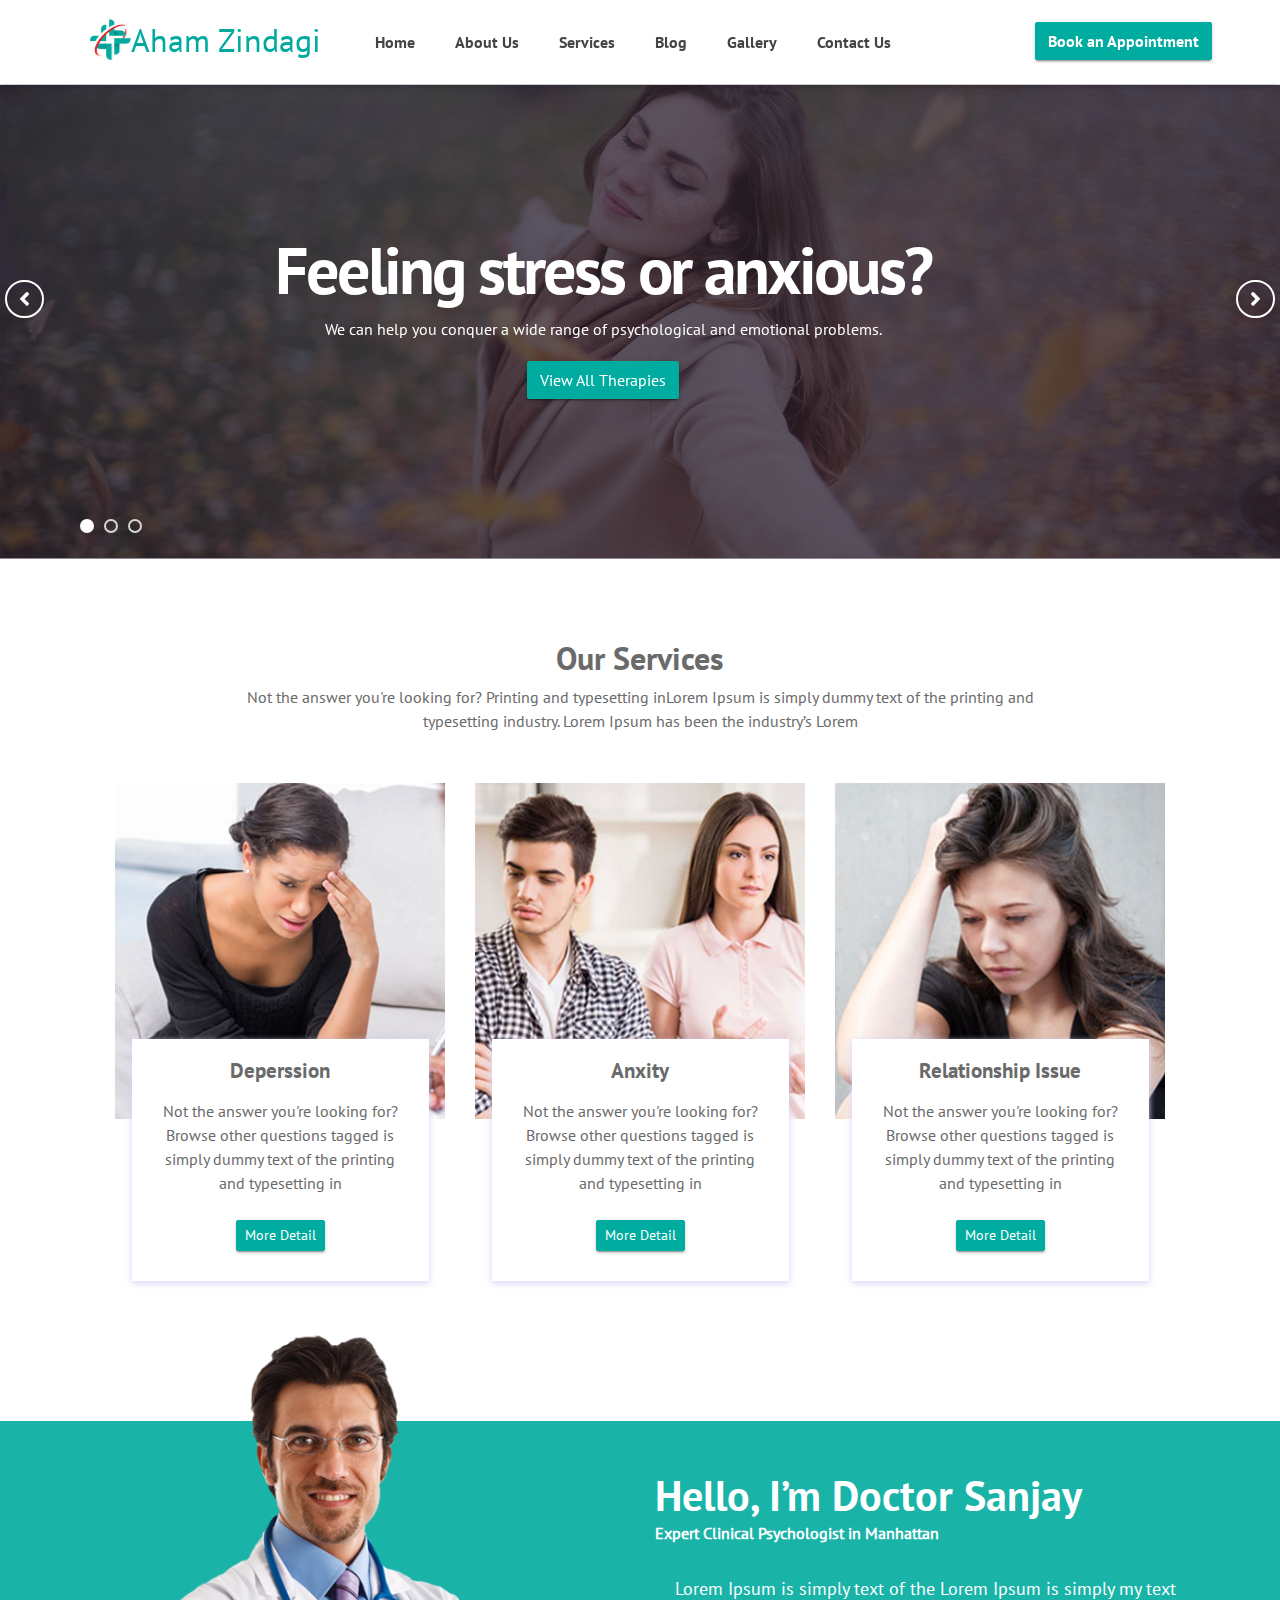
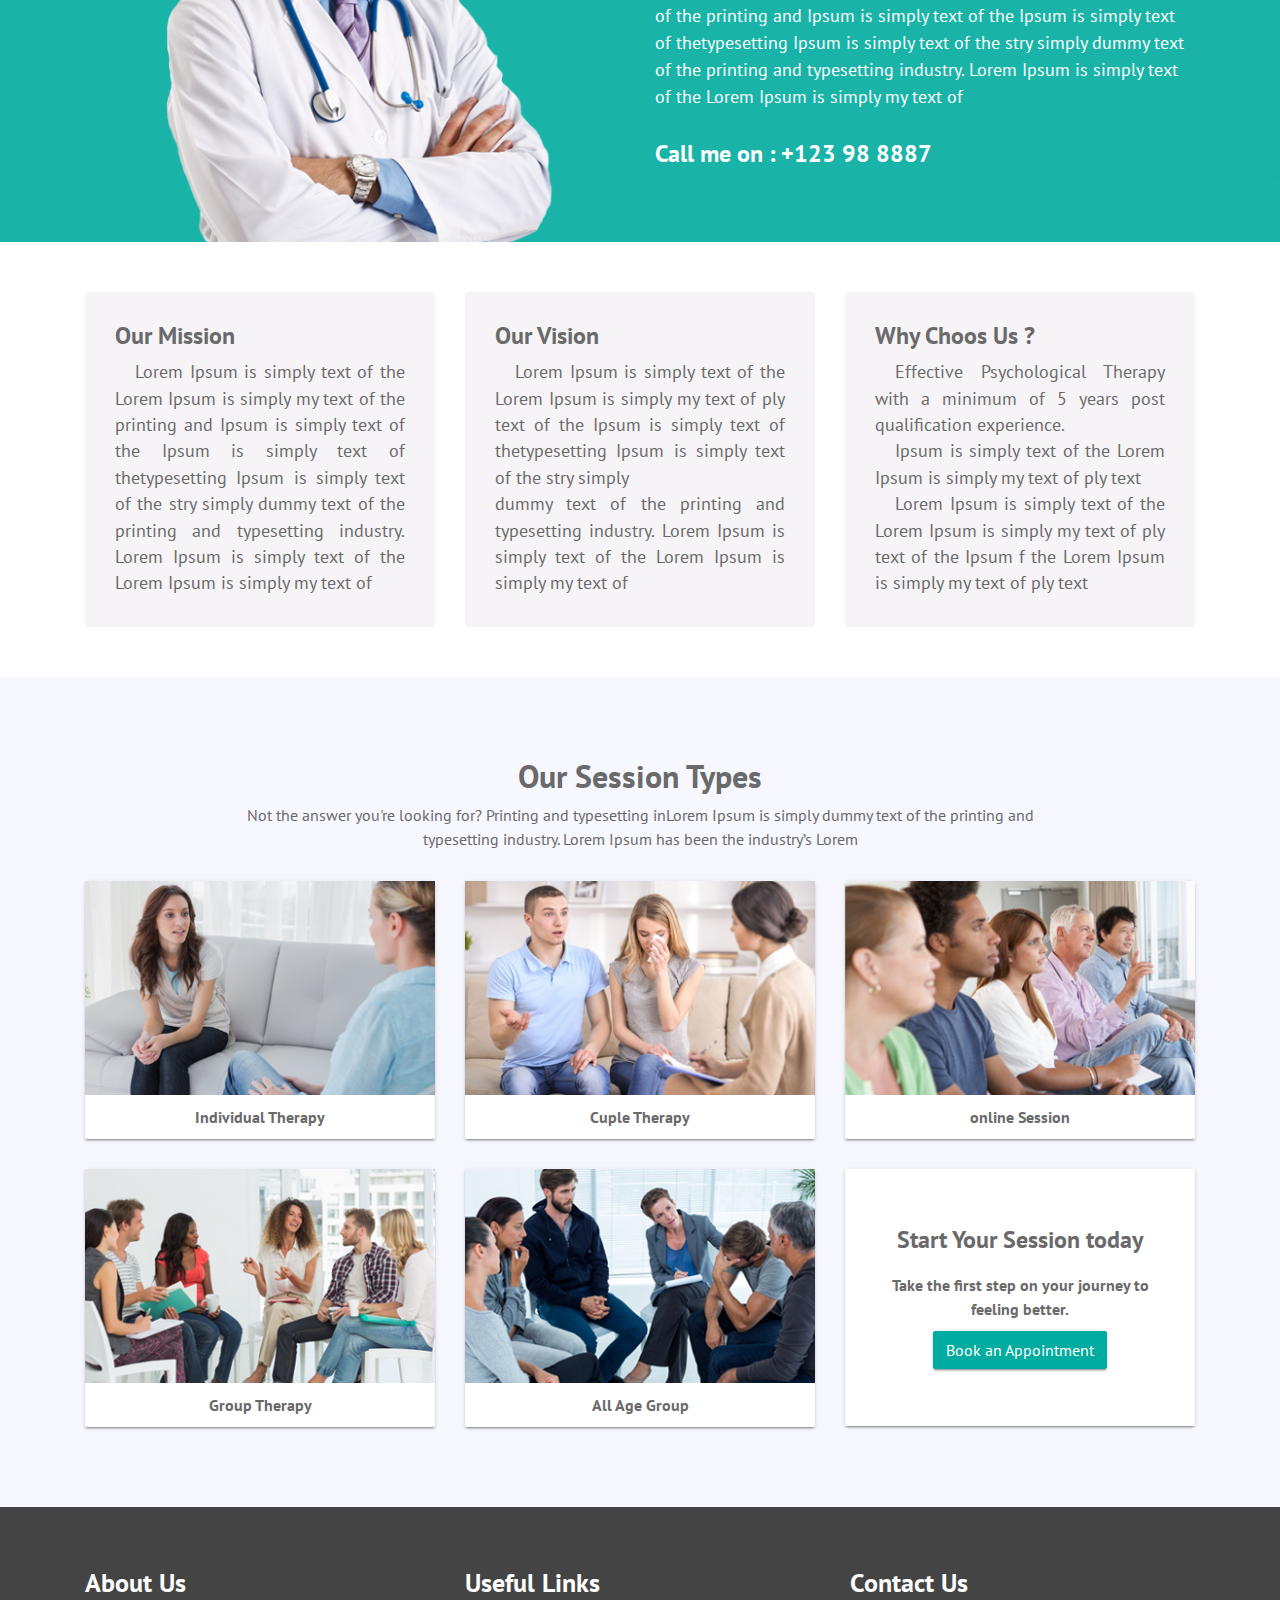
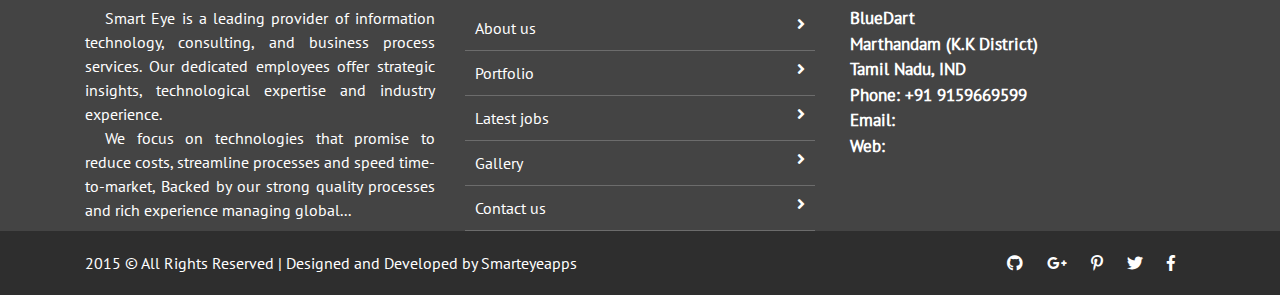
<file: index.html>
<!doctype html>
<html lang="en">

<head>
    <meta charset="utf-8">
    <meta name="viewport" content="width=device-width, initial-scale=1, shrink-to-fit=no">
    <title> Free Psycholog Medical Hospital Website Template | Smarteyeapps.com</title>

    <link rel="shortcut icon" href="assets/images/fav.jpg">
    <link rel="stylesheet" href="assets/css/bootstrap.min.css">
    <link rel="stylesheet" href="assets/css/fontawsom-all.min.css">
    <link rel="stylesheet" href="assets/plugins/slider/css/owl.carousel.min.css">
    <link rel="stylesheet" href="assets/plugins/slider/css/owl.theme.default.css">
    <link rel="stylesheet" type="text/css" href="assets/css/style.css" />
    <style>
      .az-logo-left {
         background-position-y: center;
         background-position-x: 0px;
         background-size: 200px;
         padding-left:46px;
         background-image:url(assets/images/logo.jpg);
      }
      .az-logo-text {
         color:#01aa9f;
         font-size:24pt;
      }
      .az-logo-comp {
        margin-top:16px;
      }
    </style>
</head>

<body>

    <!-- ################# Header Starts Here#######################--->

    <header id="menu-jk">
        <nav  class="">
            <div class="container">
                <div class="row nav-ro">
                   <div class="col-lg-3 col-md-4 col-sm-12">
                       <div class="az-logo-comp">
                       <span class="az-logo-text az-logo-left"></span> 
                       <span class="az-logo-text">Aham Zindagi</span></div>
                       <a data-toggle="collapse" data-target="#menu" href="index.html#menu"><i class="fas d-block d-md-none small-menu fa-bars"></i></a>
                   </div>
                   <div id="menu" class="col-lg-7 col-md-8 d-none d-md-block no-padding">
                       <ul>
                            <li><a href="index.html">Home</a></li>
                            <li><a href="about_us.html">About Us</a></li>
                            <li><a href="services.html">Services</a></li>
                            <li><a href="blog.html">Blog</a></li>
                            <li><a href="gallery.html">Gallery</a></li>
                            <li><a href="contact_us.html">Contact Us</a></li>
                        </ul>
                   </div>
                   <div class="col-sm-2 d-none d-lg-block">
                       <button class="btn btn-success">Book an Appointment</button>
                   </div>
                </div>
            </div>
        </nav>
    </header>
    <!-- ################## Slider Starts Here#######################--->
     <div class="slider">
        <!-- Set up your HTML -->
        <div class="owl-carousel ">
            <div class="slider-img">
                <div class="item">
                    <div class="slider-img"><img src="assets/images/slider/slider-1.jpg" alt=""></div>
                    <div class="container">
                        <div class="row">
                            <div class="col-lg-offset-2 col-lg-8 col-md-offset-2 col-md-8 col-sm-12 col-xs-12">
                                <div class="slider-captions">
                                    <h1 class="slider-title">Feeling stress or anxious?</h1>
                                    <p class="slider-text hidden-xs">We can help you conquer a wide range of psychological and emotional problems.</p>
                                    <a href="index.html#" class="btn btn-success hidden-xs">View All Therapies</a>
                                </div>
                            </div>
                        </div>
                    </div>
                </div>
            </div>
            <div class="item">
                <div class="slider-img"><img src="assets/images/slider/slider-2.jpg" alt=""></div>
                <div class="container">
                    <div class="row">
                        <div class="col-lg-offset-2 col-lg-8 col-md-offset-2 col-md-8 col-sm-12 col-xs-12">
                            <div class="slider-captions">
                                <h1 class="slider-title">It's time for better help.</h1>
                                <p class="slider-text hidden-xs">We can help you conquer a wide range of psychological and emotional problems.</p>
                                <a href="index.html#" class="btn btn-success hidden-xs">Schedule A Visit</a>
                            </div>
                        </div>
                    </div>
                </div>
            </div>
            <div class="item">
                <div class="slider-img"> <img src="assets/images/slider/slider-3.jpg" alt=""></div>
                <div class="container">
                    <div class="row">
                        <div class="col-lg-offset-2 col-lg-8 col-md-offset-2 col-md-8 col-sm-12 col-xs-12">
                            <div class="slider-captions">
                                <h1 class="slider-title">Meet our psychiatrists</h1>
                                <p class="slider-text hidden-xs">Our psychiatrists are highly skilled to meet your unique needs.</p>
                                <a href="index.html#" class="btn btn-success hidden-xs">Meet Psychiatrists</a>
                            </div>
                        </div>
                    </div>
                </div>
            </div>
        </div>
    </div>
    
    <section class="our-blog container-fluid">
  		<div class="container">
  		<div class="session-title row">
  		    <h2>Our Services</h2>
  		    <p>Not the answer you're looking for? Printing and typesetting inLorem Ipsum is simply dummy text of the printing and typesetting industry. Lorem Ipsum has been the industry’s Lorem</p>
  		</div>
  			<div class="col-sm-12 blog-cont">
  				<div class="row no-margin">
  					<div class="col-lg-4 col-md-6 blog-smk">
						<div class="blog-single">

								<img src="assets/images/services/service-1.jpg" alt="">

							<div class="blog-single-det">
							
								<h6>Deperssion</h6>
								<p>Not the answer you're looking for? Browse other questions tagged  is simply dummy text of the printing and typesetting in</p>
								<a href="blog_single.html">
									<button class="btn btn-success btn-sm">More Detail</button>
								</a>
							</div>
						</div>
					</div>
					<div class="col-lg-4 col-md-6 blog-smk">
						<div class="blog-single">

								<img src="assets/images/services/service-2.jpg" alt="">

							<div class="blog-single-det">
								
								<h6>Anxity</h6>
								<p>Not the answer you're looking for? Browse other questions tagged  is simply dummy text of the printing and typesetting in</p>
								<a href="blog_single.html">
									<button class="btn btn-success btn-sm">More Detail</button>
								</a>
							</div>
						</div>
					</div>
					
					<div class="col-lg-4 col-md-6 blog-smk">
						<div class="blog-single">

								<img src="assets/images/services/service-3.jpg" alt="">

							<div class="blog-single-det">
							
								<h6>Relationship Issue</h6>
								<p>Not the answer you're looking for? Browse other questions tagged  is simply dummy text of the printing and typesetting in</p>
								<a href="blog_single.html">
									<button class="btn btn-success btn-sm">More Detail</button>
								</a>
							</div>
						</div>
					</div>
					
					
					
				
					
					
  				</div>
  			</div>
  			
  		</div>
  	</section>  
  	
  	<!-- ################# Doctors Message Starts Here#######################--->


    <div class="doctor-message">
        <div class="inner-lay">
            <div class="container">
                <div class="row">


                    <div class="col-md-6 col-sm-12 doc-img">
                        <img  src="assets/images/doctt.png" alt="">
                    </div>
                    <div class="col-md-6 col-sm-12 doc-det">
                        <h2>Hello, I’m Doctor Sanjay</h2>
                        <span>Expert Clinical Psychologist in Manhattan</span>

                        <p>Lorem Ipsum is simply text of the Lorem Ipsum is simply my text of the printing and Ipsum is simply text of the Ipsum is simply text of thetypesetting Ipsum is simply text of the stry simply dummy text of the printing and typesetting industry. Lorem Ipsum is simply text of the Lorem Ipsum is simply my text of </p>

                        <h4>Call me on : +123 98 8887</h4>
                    </div>
                </div>
            </div>

        </div>

    </div>

      	<!-- ################# Mission Vision Starts Here#######################--->
  	
  	<div class="mosion-vision">
  	    <div class="container">
  	        <div class="row">
  	            <div class="col-lg-4 col-md-12">
  	                <div class="single-dd">
  	                    <h4>Our Mission</h4>
  	                    <p>Lorem Ipsum is simply text of the Lorem Ipsum is simply my text of the printing and Ipsum is simply text of the Ipsum is simply text of thetypesetting Ipsum is simply text of the stry simply dummy text of the printing and typesetting industry. Lorem Ipsum is simply text of the Lorem Ipsum is simply my text of </p>
  	                    
  	                    
  	                </div>
  	            </div>
  	            <div class="col-lg-4 col-md-12">
  	                 <div class="single-dd">
  	                    <h4>Our Vision</h4>
  	                    <p>Lorem Ipsum is simply text of the Lorem Ipsum is simply my text of ply text of the Ipsum is simply text of thetypesetting Ipsum is simply text of the stry simply <br>dummy text of the printing and typesetting industry. Lorem Ipsum is simply text of the Lorem Ipsum is simply my text of </p>
  	                    
  	                    
  	                </div>
  	            </div>
  	            <div class="col-lg-4 col-md-12">
  	                 <div class="single-dd">
  	                    <h4>Why Choos Us ?</h4>
  	                    <p>Effective Psychological Therapy with a minimum of 5 years post qualification experience. </p>
  	                    
  	                    <p>Ipsum is simply text of the Lorem Ipsum is simply my text of ply text</p>
  	                    
  	                    <p>Lorem Ipsum is simply text of the Lorem Ipsum is simply my text of ply text of the Ipsum f the Lorem Ipsum is simply my text of ply text </p>
  	                    
  	                    
  	                </div>
  	            </div>
  	        </div>
  	    </div>
  	</div>
  	
 	<!-- ################# Our Session Starts Here#######################--->  	
  	
  	<section class="sesion-type">
  	    <div class="container">
             <div class="session-title row">
  		    <h2>Our Session Types</h2>
  		    <p>Not the answer you're looking for? Printing and typesetting inLorem Ipsum is simply dummy text of the printing and typesetting industry. Lorem Ipsum has been the industry’s Lorem</p>
  		</div>
  	        <div class="row">
  	            <div class="col-md-4 col-sm-6">
  	                <div class="single-sess">
  	                    <img src="assets/images/session/therapy-1.jpg" alt="">
  	                    <p>Individual Therapy</p>
  	                </div>
  	            </div>
  	            <div class="col-md-4 col-sm-6">
  	                <div class="single-sess">
  	                    <img src="assets/images/session/therapy-2.jpg" alt="">
  	                    <p>Cuple Therapy</p>
  	                </div>
  	            </div>
  	            <div class="col-md-4 col-sm-6">
  	                <div class="single-sess">
  	                    <img src="assets/images/session/therapy-3.jpg" alt="">
  	                    <p>online Session</p>
  	                </div>
  	            </div>
  	            <div class="col-md-4 col-sm-6">
  	                <div class="single-sess">
  	                    <img src="assets/images/session/therapy-4.jpg" alt="">
  	                    <p>Group Therapy</p>
  	                </div>
  	            </div>
  	            <div class="col-md-4 col-sm-6">
  	                <div class="single-sess">
  	                    <img src="assets/images/session/therapy-5.jpg" alt="">
  	                    <p>All Age Group</p>
  	                </div>
  	            </div>
  	            <div class="col-md-4 col-sm-6">
  	                <div class="single-sess sess-ok">
  	                   <h4>Start Your Session today</h4>
  	                    <p>Take the first step on your journey to feeling better. </p>
  	                    <button class="btn btn-success">Book an Appointment</button>
  	                </div>
  	            </div>
  	        </div>
  	    </div>
  	</section>
  	
  	<!-- ################# Testimonial Starts Here#######################--->
    

      <!-- ################# Footer Starts Here#######################--->


    <footer class="footer">
        <div class="container">
            <div class="row">
                <div class="col-md-4 col-sm-12">
                    <h2>About Us</h2>
                    <p>
                        Smart Eye is a leading provider of information technology, consulting, and business process services. Our dedicated employees offer strategic insights, technological expertise and industry experience.
                    </p>
                    <p>We focus on technologies that promise to reduce costs, streamline processes and speed time-to-market, Backed by our strong quality processes and rich experience managing global... </p>
                </div>
                <div class="col-md-4 col-sm-12">
                    <h2>Useful Links</h2>
                    <ul class="list-unstyled link-list">
                        <li><a ui-sref="about" href="index.html#/about">About us</a><i class="fa fa-angle-right"></i></li>
                        <li><a ui-sref="portfolio" href="index.html#/portfolio">Portfolio</a><i class="fa fa-angle-right"></i></li>
                        <li><a ui-sref="products" href="index.html#/products">Latest jobs</a><i class="fa fa-angle-right"></i></li>
                        <li><a ui-sref="gallery" href="index.html#/gallery">Gallery</a><i class="fa fa-angle-right"></i></li>
                        <li><a ui-sref="contact" href="index.html#/contact">Contact us</a><i class="fa fa-angle-right"></i></li>
                    </ul>
                </div>
                <div class="col-md-4 col-sm-12 map-img">
                    <h2>Contact Us</h2>
                    <address class="md-margin-bottom-40">
                        BlueDart <br>
                        Marthandam (K.K District) <br>
                        Tamil Nadu, IND <br>
                        Phone: +91 9159669599 <br>
                        Email: <a href="mailto:info@anybiz.com" class="">info@bluedart.in</a><br>
                        Web: <a href="smart-eye.html" class="">www.bluedart.in</a>
                    </address>

                </div>
            </div>
        </div>
        

    </footer>
    <div class="copy">
            <div class="container">
                <a href="https://www.smarteyeapps.com/">2015 &copy; All Rights Reserved | Designed and Developed by Smarteyeapps</a>
                
                <span>
                <a><i class="fab fa-github"></i></a>
                <a><i class="fab fa-google-plus-g"></i></a>
                <a><i class="fab fa-pinterest-p"></i></a>
                <a><i class="fab fa-twitter"></i></a>
                <a><i class="fab fa-facebook-f"></i></a>
        </span>
            </div>

        </div>
    
    </body>

<script src="assets/js/jquery-3.2.1.min.js"></script>
<script src="assets/js/popper.min.js"></script>
<script src="assets/js/bootstrap.min.js"></script>
<script src="assets/plugins/scroll-fixed/jquery-scrolltofixed-min.js"></script>
<script src="assets/plugins/slider/js/owl.carousel.min.js"></script>
<script src="assets/js/script.js"></script>


</html>
</file>
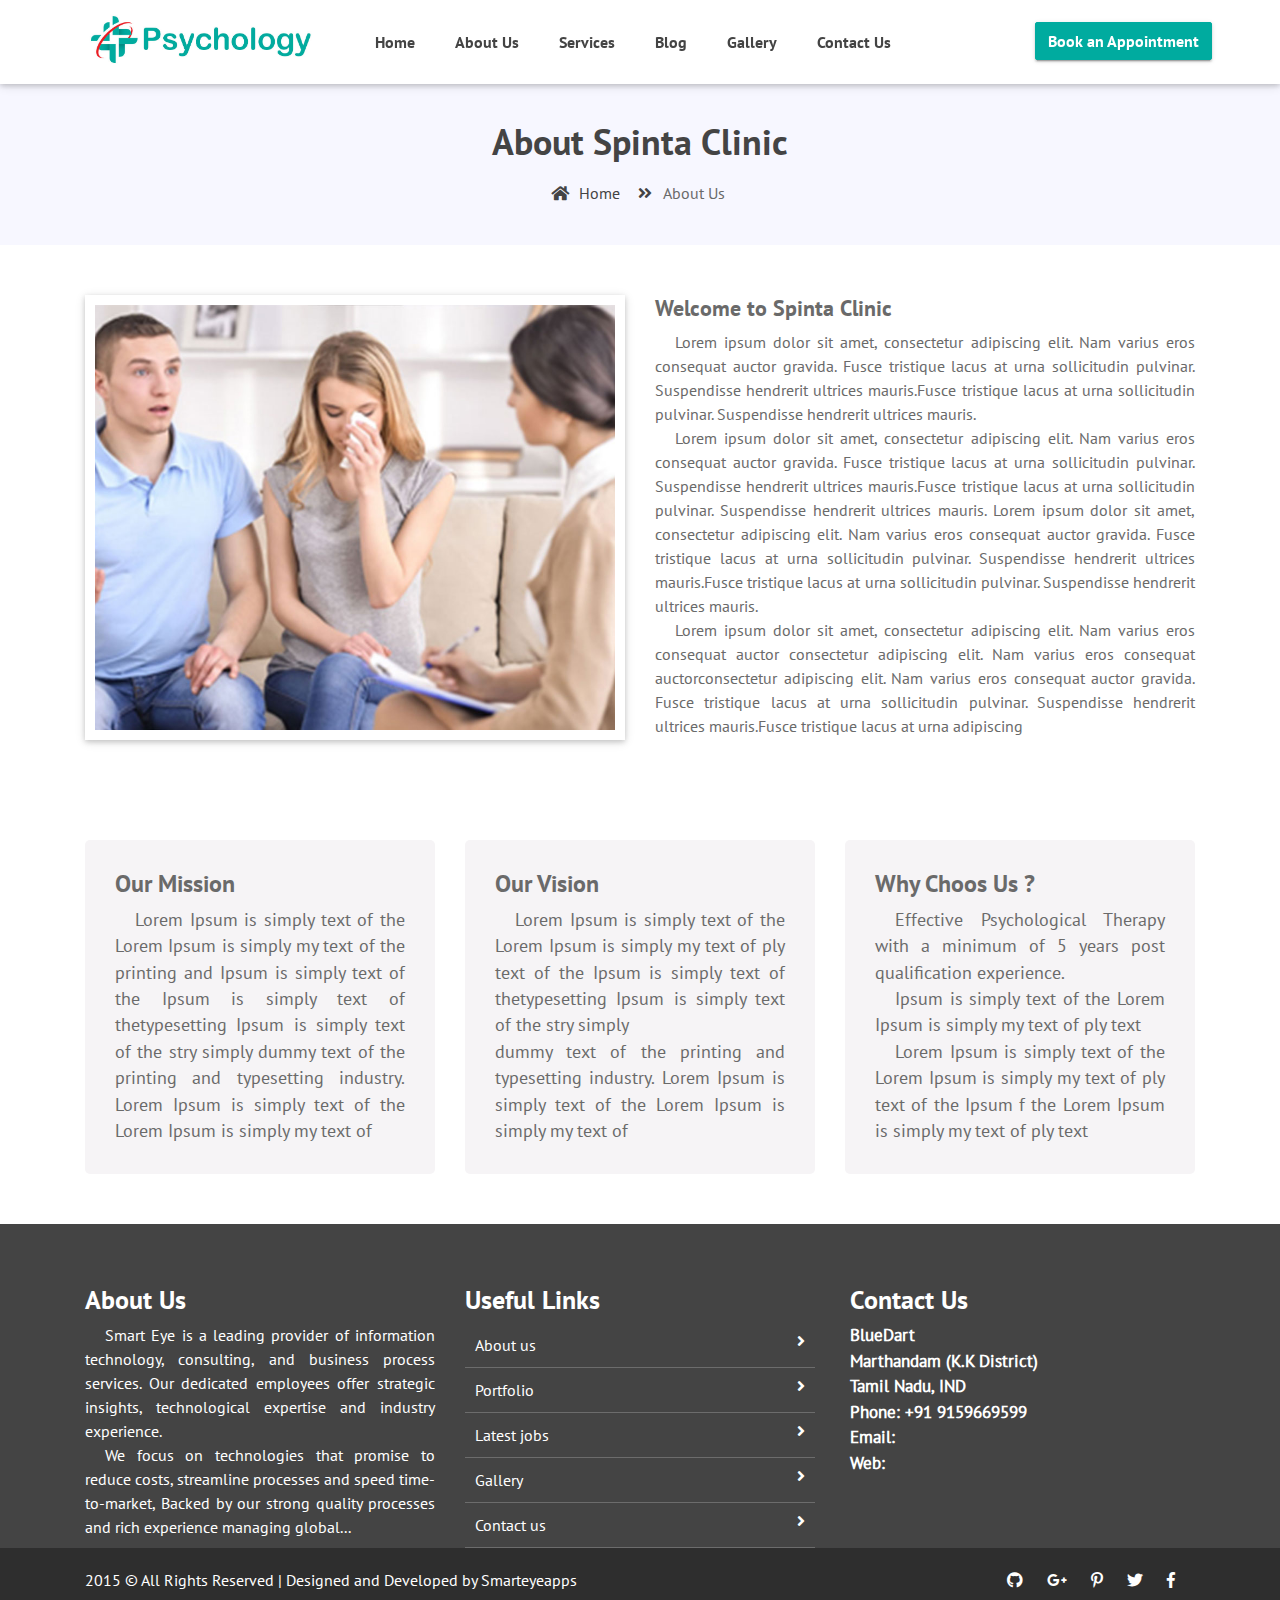
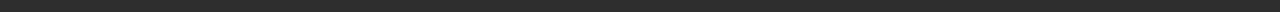
<file: about_us.html>
<!doctype html>
<html lang="en">

<head>
    <meta charset="utf-8">
    <meta name="viewport" content="width=device-width, initial-scale=1, shrink-to-fit=no">
    <title> Free Medical Hospital Website Template | Smarteyeapps.com</title>

    <link rel="shortcut icon" href="assets/images/fav.jpg">
    <link rel="stylesheet" href="assets/css/bootstrap.min.css">
    <link rel="stylesheet" href="assets/css/fontawsom-all.min.css">
    <link rel="stylesheet" href="assets/css/animate.css">
    <link rel="stylesheet" href="assets/plugins/testimonial/css/owl.carousel.min.css">
    <link rel="stylesheet" href="assets/plugins/testimonial/css/owl.theme.min.css">
    <link rel="stylesheet" type="text/css" href="assets/css/style.css" />
</head>

<body>

       <!-- ################# Header Starts Here#######################--->

    <header id="menu-jk">
        <nav id="menu" class="">
            <div class="container">
                <div class="row nav-ro">
                   <div class="col-lg-3 col-md-4 col-sm-12">
                       <img src="assets/images/logo.jpg" alt="">
                        <a data-toggle="collapse" data-target="#menu" href="about_us.html#menu"><i class="fas d-block d-md-none small-menu fa-bars"></i></a>
                   </div>
                   <div class="col-lg-7 col-md-8 d-none d-md-block no-padding">
                       <ul>
                            <li><a href="index.html">Home</a></li>
                            <li><a href="about_us.html">About Us</a></li>
                            <li><a href="services.html">Services</a></li>
                            <li><a href="blog.html">Blog</a></li>
                            <li><a href="gallery.html">Gallery</a></li>
                            <li><a href="contact_us.html">Contact Us</a></li>
                        </ul>
                   </div>
                   <div class="col-sm-2 d-none d-lg-block">
                       <button class="btn btn-success">Book an Appointment</button>
                   </div>
                </div>
            </div>
        </nav>
    </header>
     <!--  ************************* Page Title Starts Here ************************** -->
               <div class="page-nav no-margin row">
                   <div class="container">
                       <div class="row">
                           <h2>About Spinta Clinic</h2>
                           <ul>
                               <li> <a href="about_us.html#"><i class="fas fa-home"></i> Home</a></li>
                               <li><i class="fas fa-angle-double-right"></i> About Us</li>
                           </ul>
                       </div>
                   </div>
               </div>
       
         <!-- ######## Page  Title End ####### -->
         
         <!--  ************************* About Us Content Start Here  ************************** -->
            <div class="about-us">
                <div class="container">
                    <div class="row">
                        <div class="col-md-6 col-sm-12">
                            <img src="assets/images/aboout.jpg" alt="">
                        </div>
                        <div class="col-md-6 col-sm-12">
                            <h2>Welcome to  Spinta  Clinic</h2>
                            <p> Lorem ipsum dolor sit amet, consectetur adipiscing elit. Nam varius eros consequat auctor gravida. Fusce tristique lacus at urna sollicitudin pulvinar. Suspendisse hendrerit ultrices mauris.Fusce tristique lacus at urna sollicitudin pulvinar. Suspendisse hendrerit ultrices mauris.</p>
                            <p> Lorem ipsum dolor sit amet, consectetur adipiscing elit. Nam varius eros consequat auctor gravida. Fusce tristique lacus at urna sollicitudin pulvinar. Suspendisse hendrerit ultrices mauris.Fusce tristique lacus at urna sollicitudin pulvinar. Suspendisse hendrerit ultrices mauris.  Lorem ipsum dolor sit amet, consectetur adipiscing elit. Nam varius eros consequat auctor gravida. Fusce tristique lacus at urna sollicitudin pulvinar. Suspendisse hendrerit ultrices mauris.Fusce tristique lacus at urna sollicitudin pulvinar. Suspendisse hendrerit ultrices mauris.</p>
                            <p> Lorem ipsum dolor sit amet, consectetur adipiscing elit. Nam varius eros consequat auctor consectetur adipiscing elit. Nam varius eros consequat auctorconsectetur adipiscing elit. Nam varius eros consequat auctor gravida. Fusce tristique lacus at urna sollicitudin pulvinar. Suspendisse hendrerit ultrices mauris.Fusce tristique lacus at urna  adipiscing  </p>
                            
                        </div>
                    </div>
                    
                </div>
            </div>
        
        <!-- ######## About US End ####### -->
        	<!-- ################# Mission Vision Starts Here#######################--->
  	
  	<div class="mosion-vision">
  	    <div class="container">
  	        <div class="row">
  	            <div class="col-lg-4 col-md-12">
  	                <div class="single-dd">
  	                    <h4>Our Mission</h4>
  	                    <p>Lorem Ipsum is simply text of the Lorem Ipsum is simply my text of the printing and Ipsum is simply text of the Ipsum is simply text of thetypesetting Ipsum is simply text of the stry simply dummy text of the printing and typesetting industry. Lorem Ipsum is simply text of the Lorem Ipsum is simply my text of </p>
  	                    
  	                    
  	                </div>
  	            </div>
  	            <div class="col-lg-4 col-md-12">
  	                 <div class="single-dd">
  	                    <h4>Our Vision</h4>
  	                    <p>Lorem Ipsum is simply text of the Lorem Ipsum is simply my text of ply text of the Ipsum is simply text of thetypesetting Ipsum is simply text of the stry simply <br>dummy text of the printing and typesetting industry. Lorem Ipsum is simply text of the Lorem Ipsum is simply my text of </p>
  	                    
  	                    
  	                </div>
  	            </div>
  	            <div class="col-lg-4 col-md-12">
  	                 <div class="single-dd">
  	                    <h4>Why Choos Us ?</h4>
  	                    <p>Effective Psychological Therapy with a minimum of 5 years post qualification experience. </p>
  	                    
  	                    <p>Ipsum is simply text of the Lorem Ipsum is simply my text of ply text</p>
  	                    
  	                    <p>Lorem Ipsum is simply text of the Lorem Ipsum is simply my text of ply text of the Ipsum f the Lorem Ipsum is simply my text of ply text </p>
  	                    
  	                    
  	                </div>
  	            </div>
  	        </div>
  	    </div>
  	</div>

      <!-- ################# Footer Starts Here#######################--->


    <footer class="footer">
        <div class="container">
            <div class="row">
                <div class="col-md-4 col-sm-12">
                    <h2>About Us</h2>
                    <p>
                        Smart Eye is a leading provider of information technology, consulting, and business process services. Our dedicated employees offer strategic insights, technological expertise and industry experience.
                    </p>
                    <p>We focus on technologies that promise to reduce costs, streamline processes and speed time-to-market, Backed by our strong quality processes and rich experience managing global... </p>
                </div>
                <div class="col-md-4 col-sm-12">
                    <h2>Useful Links</h2>
                    <ul class="list-unstyled link-list">
                        <li><a ui-sref="about" href="about_us.html#/about">About us</a><i class="fa fa-angle-right"></i></li>
                        <li><a ui-sref="portfolio" href="about_us.html#/portfolio">Portfolio</a><i class="fa fa-angle-right"></i></li>
                        <li><a ui-sref="products" href="about_us.html#/products">Latest jobs</a><i class="fa fa-angle-right"></i></li>
                        <li><a ui-sref="gallery" href="about_us.html#/gallery">Gallery</a><i class="fa fa-angle-right"></i></li>
                        <li><a ui-sref="contact" href="about_us.html#/contact">Contact us</a><i class="fa fa-angle-right"></i></li>
                    </ul>
                </div>
                <div class="col-md-4 col-sm-12 map-img">
                    <h2>Contact Us</h2>
                    <address class="md-margin-bottom-40">
                        BlueDart <br>
                        Marthandam (K.K District) <br>
                        Tamil Nadu, IND <br>
                        Phone: +91 9159669599 <br>
                        Email: <a href="mailto:info@anybiz.com" class="">info@bluedart.in</a><br>
                        Web: <a href="smart-eye.html" class="">www.bluedart.in</a>
                    </address>

                </div>
            </div>
        </div>
        

    </footer>
    <div class="copy">
            <div class="container">
                <a href="https://www.smarteyeapps.com/">2015 &copy; All Rights Reserved | Designed and Developed by Smarteyeapps</a>
                
                <span>
                <a><i class="fab fa-github"></i></a>
                <a><i class="fab fa-google-plus-g"></i></a>
                <a><i class="fab fa-pinterest-p"></i></a>
                <a><i class="fab fa-twitter"></i></a>
                <a><i class="fab fa-facebook-f"></i></a>
        </span>
            </div>

        </div>
</body>


<script src="assets/js/jquery-3.2.1.min.js"></script>
<script src="assets/js/popper.min.js"></script>
<script src="assets/js/bootstrap.min.js"></script>
<script src="assets/plugins/scroll-fixed/jquery-scrolltofixed-min.js"></script>
<script src="assets/plugins/testimonial/js/owl.carousel.min.js"></script>
<script src="assets/js/script.js"></script>


</html>
</file>
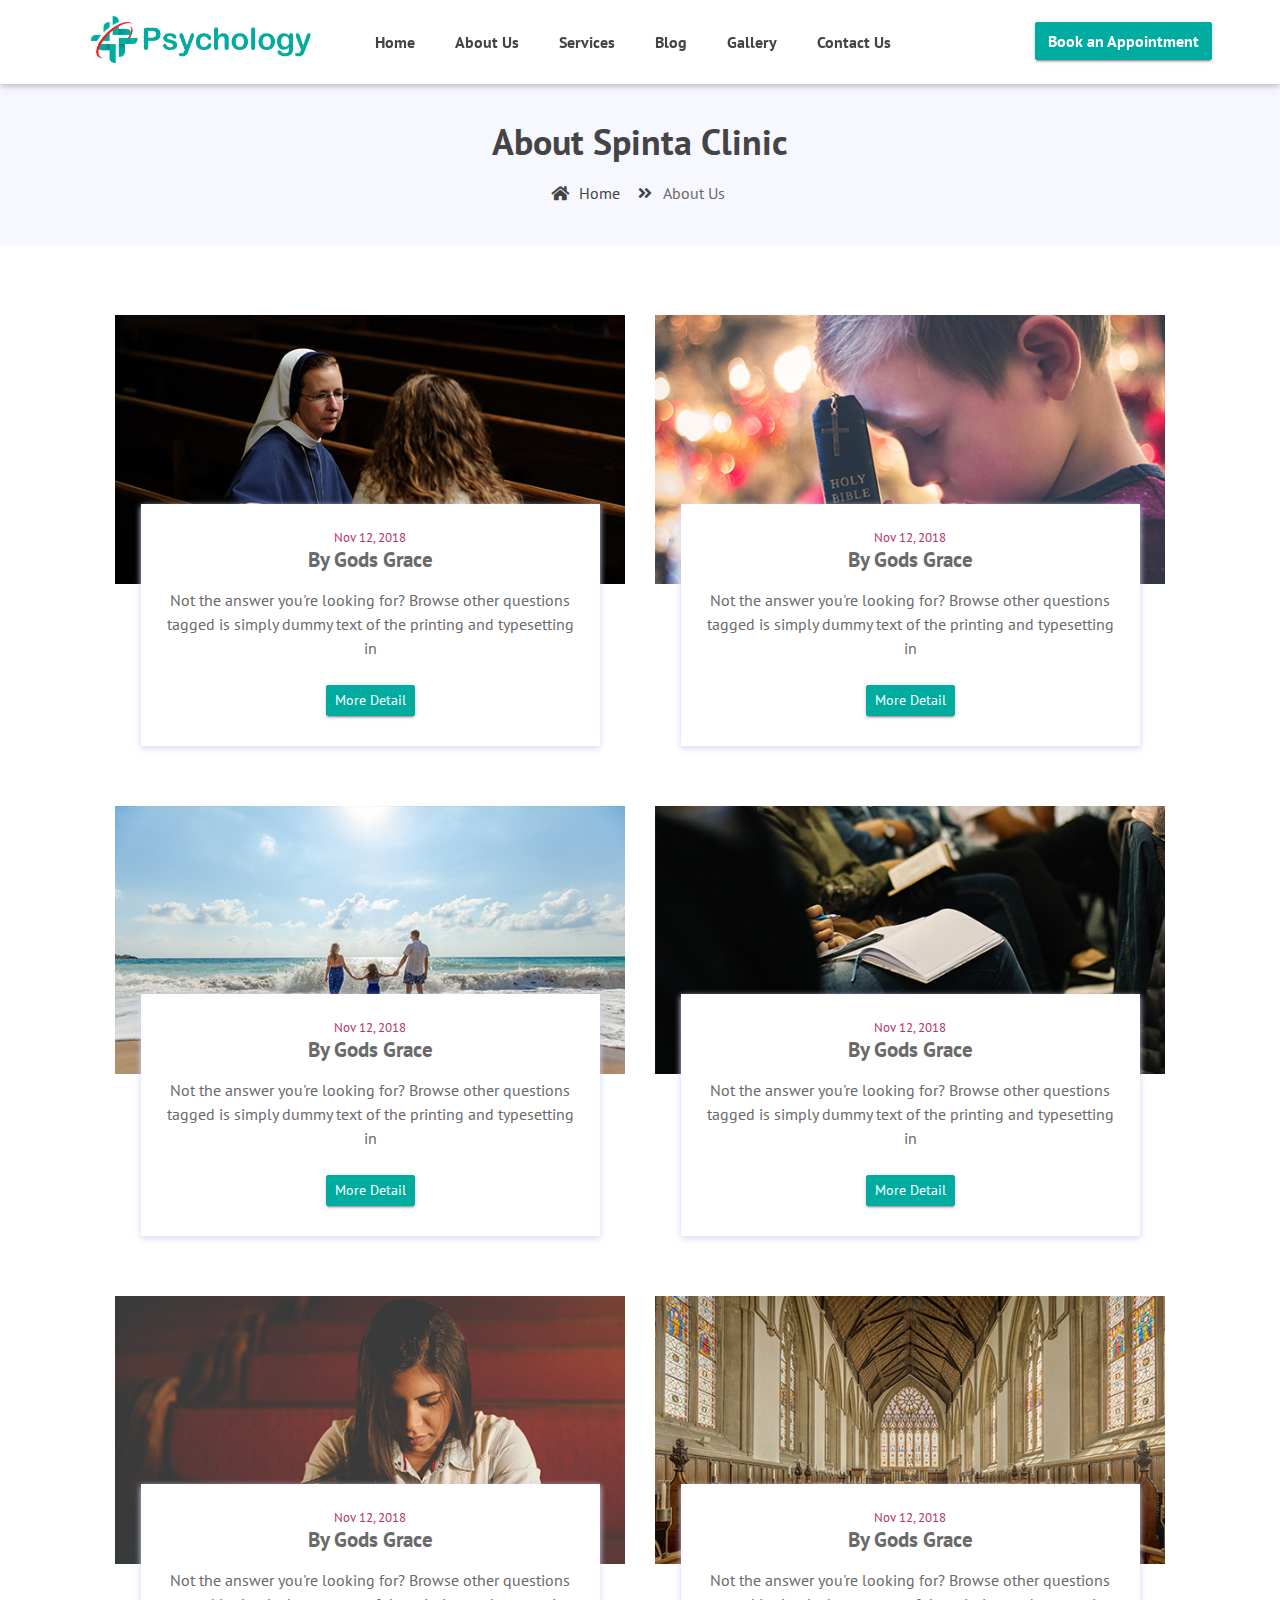
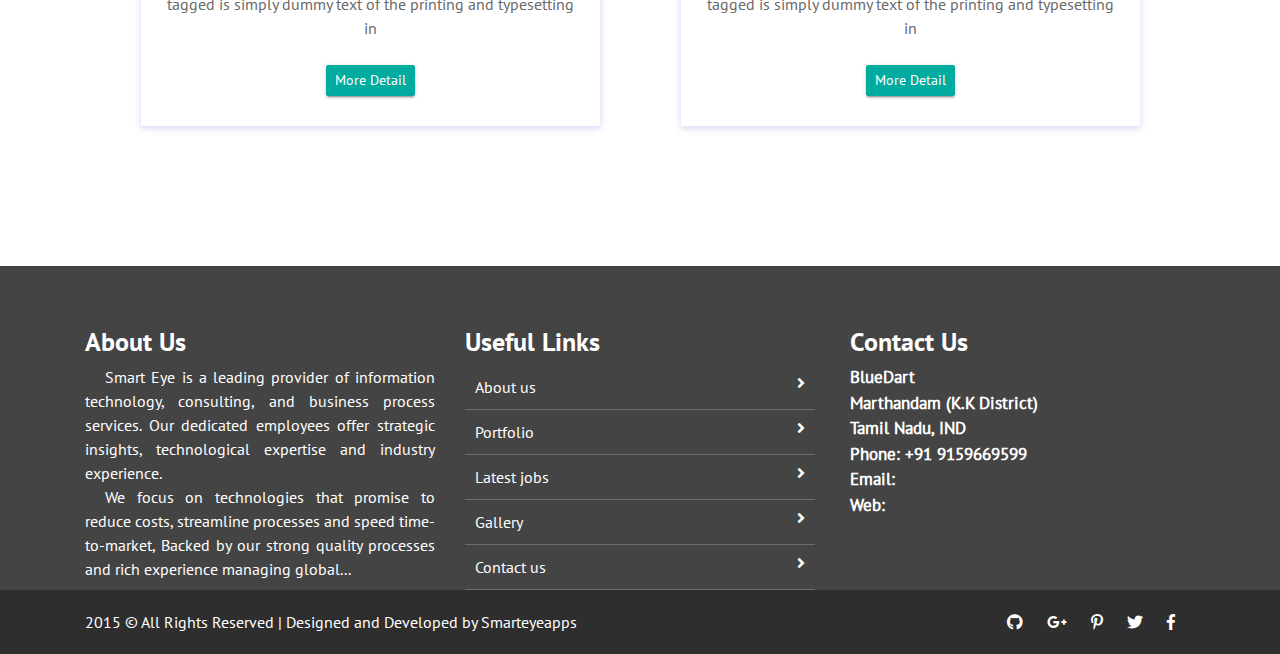
<file: blog.html>
<!doctype html>
<html lang="en">

<head>
    <meta charset="utf-8">
    <meta name="viewport" content="width=device-width, initial-scale=1, shrink-to-fit=no">
    <title> Free Medical Hospital Website Template | Smarteyeapps.com</title>

    <link rel="shortcut icon" href="assets/images/fav.jpg">
    <link rel="stylesheet" href="assets/css/bootstrap.min.css">
    <link rel="stylesheet" href="assets/css/fontawsom-all.min.css">
    <link rel="stylesheet" href="assets/css/animate.css">
    <link rel="stylesheet" href="assets/plugins/testimonial/css/owl.carousel.min.css">
    <link rel="stylesheet" href="assets/plugins/testimonial/css/owl.theme.min.css">
    <link rel="stylesheet" type="text/css" href="assets/css/style.css" />
</head>

<body>

       <!-- ################# Header Starts Here#######################--->

    <header id="menu-jk">
        <nav id="menu" class="">
            <div class="container">
                <div class="row nav-ro">
                   <div class="col-lg-3 col-md-4 col-sm-12">
                       <img src="assets/images/logo.jpg" alt="">
                        <a data-toggle="collapse" data-target="#menu" href="blog.html#menu"><i class="fas d-block d-md-none small-menu fa-bars"></i></a>
                   </div>
                   <div class="col-lg-7 col-md-8 d-none d-md-block no-padding">
                       <ul>
                            <li><a href="index.html">Home</a></li>
                            <li><a href="about_us.html">About Us</a></li>
                            <li><a href="services.html">Services</a></li>
                            <li><a href="blog.html">Blog</a></li>
                            <li><a href="gallery.html">Gallery</a></li>
                            <li><a href="contact_us.html">Contact Us</a></li>
                        </ul>
                   </div>
                   <div class="col-sm-2 d-none d-lg-block">
                       <button class="btn btn-success">Book an Appointment</button>
                   </div>
                </div>
            </div>
        </nav>
    </header>
     <!--  ************************* Page Title Starts Here ************************** -->
               <div class="page-nav no-margin row">
                   <div class="container">
                       <div class="row">
                           <h2>About Spinta Clinic</h2>
                           <ul>
                               <li> <a href="blog.html#"><i class="fas fa-home"></i> Home</a></li>
                               <li><i class="fas fa-angle-double-right"></i> About Us</li>
                           </ul>
                       </div>
                   </div>
               </div>
       
         <!-- ######## Page  Title End ####### -->
         
       <section class="our-blog container-fluid">
  		<div class="container">
  			<div class="col-sm-12 blog-cont">
  				<div class="row no-margin">
  					<div class="col-sm-6 blog-smk">
						<div class="blog-single">

								<img src="assets/images/blog/post_1.jpg" alt="">

							<div class="blog-single-det">
								<span>Nov 12, 2018</span>
								<h6>By Gods Grace</h6>
								<p>Not the answer you're looking for? Browse other questions tagged  is simply dummy text of the printing and typesetting in</p>
								<a href="blog_single.html">
									<button class="btn btn-success btn-sm">More Detail</button>
								</a>
							</div>
						</div>
					</div>
					<div class="col-sm-6 blog-smk">
						<div class="blog-single">

								<img src="assets/images/blog/post_2.jpg" alt="">

							<div class="blog-single-det">
								<span>Nov 12, 2018</span>
								<h6>By Gods Grace</h6>
								<p>Not the answer you're looking for? Browse other questions tagged  is simply dummy text of the printing and typesetting in</p>
								<a href="blog_single.html">
									<button class="btn btn-success btn-sm">More Detail</button>
								</a>
							</div>
						</div>
					</div>
					
					<div class="col-sm-6 blog-smk">
						<div class="blog-single">

								<img src="assets/images/blog/post_3.jpg" alt="">

							<div class="blog-single-det">
								<span>Nov 12, 2018</span>
								<h6>By Gods Grace</h6>
								<p>Not the answer you're looking for? Browse other questions tagged  is simply dummy text of the printing and typesetting in</p>
								<a href="blog_single.html">
									<button class="btn btn-success btn-sm">More Detail</button>
								</a>
							</div>
						</div>
					</div>
					
					<div class="col-sm-6 blog-smk">
						<div class="blog-single">

								<img src="assets/images/blog/post_4.jpg" alt="">

							<div class="blog-single-det">
								<span>Nov 12, 2018</span>
								<h6>By Gods Grace</h6>
								<p>Not the answer you're looking for? Browse other questions tagged  is simply dummy text of the printing and typesetting in</p>
								<button class="btn btn-success btn-sm">More Detail</button>
							</div>
						</div>
					</div>
					
					<div class="col-sm-6 blog-smk">
						<div class="blog-single">

								<img src="assets/images/blog/post_5.jpg" alt="">

							<div class="blog-single-det">
								<span>Nov 12, 2018</span>
								<h6>By Gods Grace</h6>
								<p>Not the answer you're looking for? Browse other questions tagged  is simply dummy text of the printing and typesetting in</p>
								<a href="blog_single.html">
									<button class="btn btn-success btn-sm">More Detail</button>
								</a>
							</div>
						</div>
					</div>
					
					<div class="col-sm-6 blog-smk">
						<div class="blog-single">

								<img src="assets/images/blog/post_6.jpg" alt="">

							<div class="blog-single-det">
								<span>Nov 12, 2018</span>
								<h6>By Gods Grace</h6>
								<p>Not the answer you're looking for? Browse other questions tagged  is simply dummy text of the printing and typesetting in</p>
								<a href="blog_single.html">
									<button class="btn btn-success btn-sm">More Detail</button>
								</a>
							</div>
						</div>
					</div>
  				</div>
  			</div>
  			
  		</div>
  	</section>  
   	

    <footer class="footer">
        <div class="container">
            <div class="row">
                <div class="col-md-4 col-sm-12">
                    <h2>About Us</h2>
                    <p>
                        Smart Eye is a leading provider of information technology, consulting, and business process services. Our dedicated employees offer strategic insights, technological expertise and industry experience.
                    </p>
                    <p>We focus on technologies that promise to reduce costs, streamline processes and speed time-to-market, Backed by our strong quality processes and rich experience managing global... </p>
                </div>
                <div class="col-md-4 col-sm-12">
                    <h2>Useful Links</h2>
                    <ul class="list-unstyled link-list">
                        <li><a ui-sref="about" href="blog.html#/about">About us</a><i class="fa fa-angle-right"></i></li>
                        <li><a ui-sref="portfolio" href="blog.html#/portfolio">Portfolio</a><i class="fa fa-angle-right"></i></li>
                        <li><a ui-sref="products" href="blog.html#/products">Latest jobs</a><i class="fa fa-angle-right"></i></li>
                        <li><a ui-sref="gallery" href="blog.html#/gallery">Gallery</a><i class="fa fa-angle-right"></i></li>
                        <li><a ui-sref="contact" href="blog.html#/contact">Contact us</a><i class="fa fa-angle-right"></i></li>
                    </ul>
                </div>
                <div class="col-md-4 col-sm-12 map-img">
                    <h2>Contact Us</h2>
                    <address class="md-margin-bottom-40">
                        BlueDart <br>
                        Marthandam (K.K District) <br>
                        Tamil Nadu, IND <br>
                        Phone: +91 9159669599 <br>
                        Email: <a href="mailto:info@anybiz.com" class="">info@bluedart.in</a><br>
                        Web: <a href="smart-eye.html" class="">www.bluedart.in</a>
                    </address>

                </div>
            </div>
        </div>
        

    </footer>
    <div class="copy">
            <div class="container">
                <a href="https://www.smarteyeapps.com/">2015 &copy; All Rights Reserved | Designed and Developed by Smarteyeapps</a>
                
                <span>
                <a><i class="fab fa-github"></i></a>
                <a><i class="fab fa-google-plus-g"></i></a>
                <a><i class="fab fa-pinterest-p"></i></a>
                <a><i class="fab fa-twitter"></i></a>
                <a><i class="fab fa-facebook-f"></i></a>
        </span>
            </div>

        </div>
</body>


<script src="assets/js/jquery-3.2.1.min.js"></script>
<script src="assets/js/popper.min.js"></script>
<script src="assets/js/bootstrap.min.js"></script>
<script src="assets/plugins/scroll-fixed/jquery-scrolltofixed-min.js"></script>
<script src="assets/plugins/testimonial/js/owl.carousel.min.js"></script>
<script src="assets/js/script.js"></script>


</html>
</file>
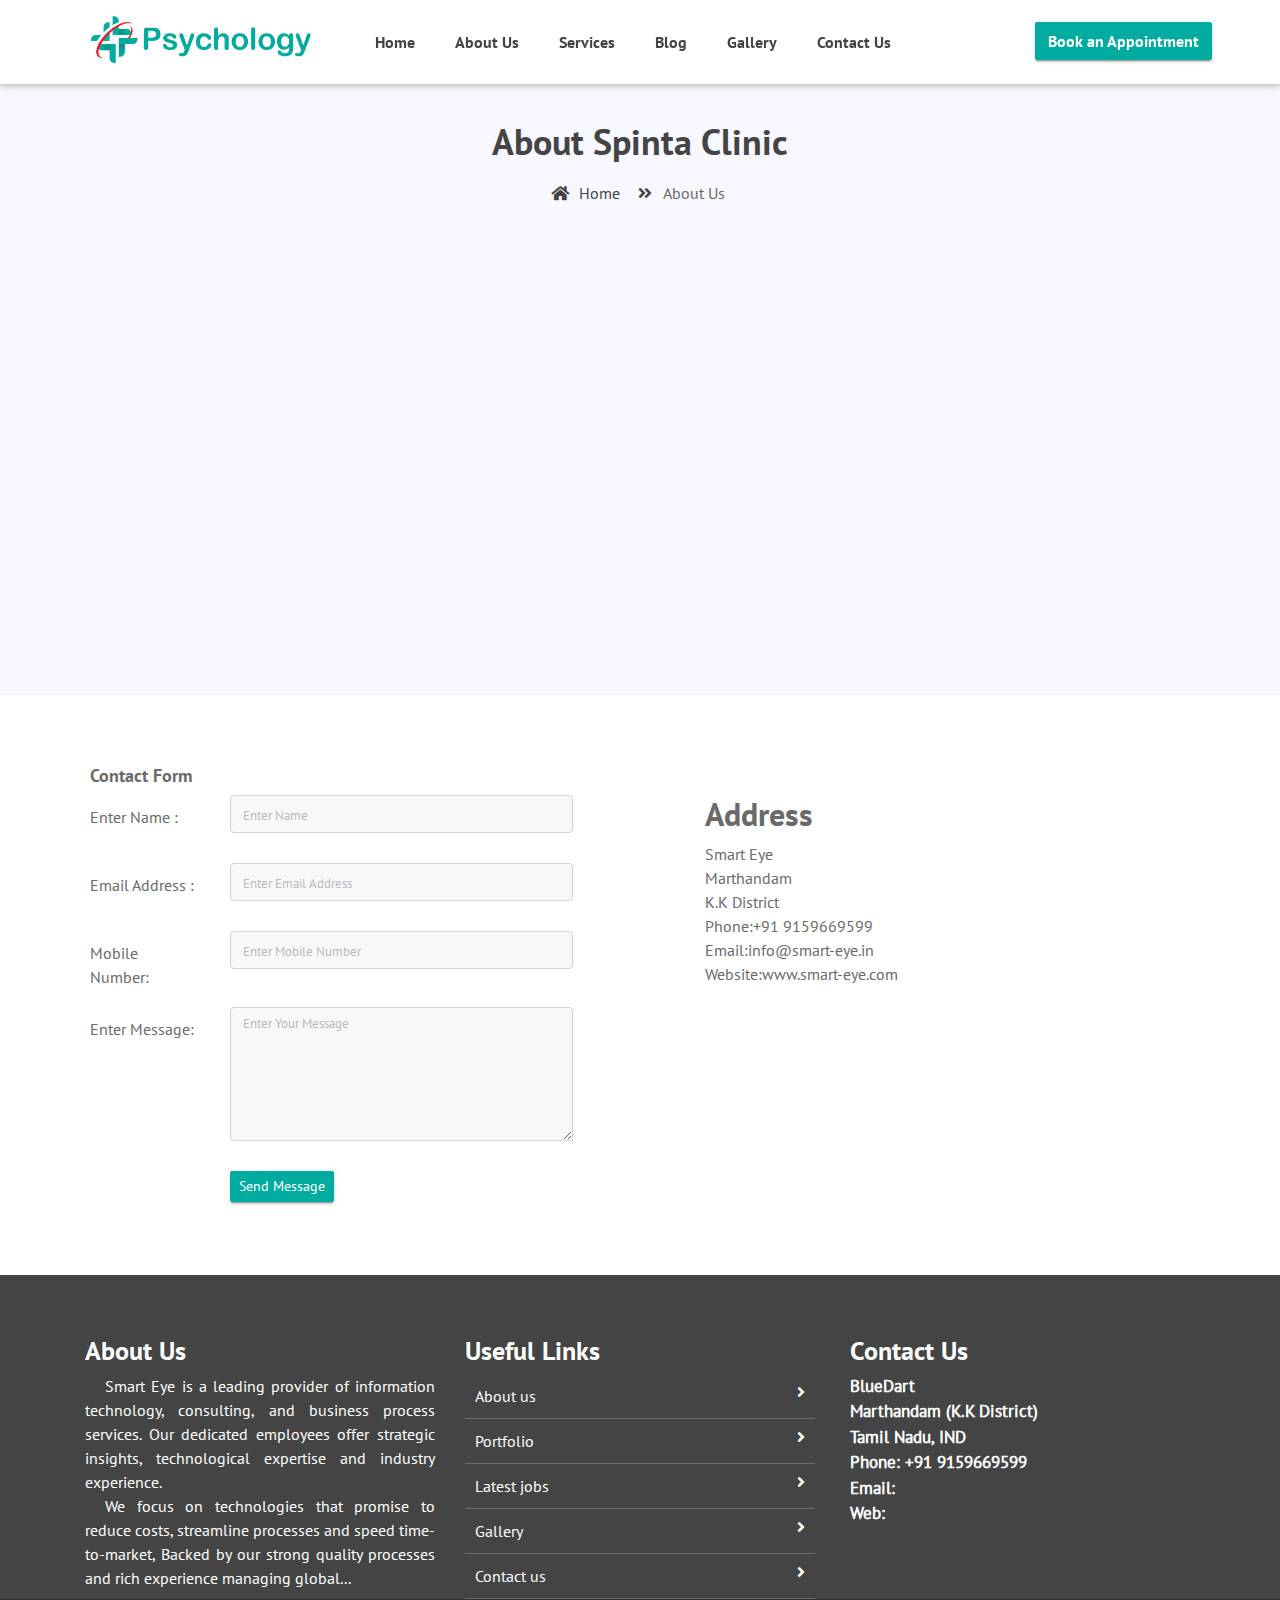
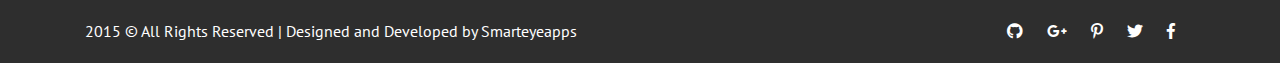
<file: contact_us.html>
<!doctype html>
<html lang="en">

<head>
    <meta charset="utf-8">
    <meta name="viewport" content="width=device-width, initial-scale=1, shrink-to-fit=no">
    <title> Free Medical Hospital Website Template | Smarteyeapps.com</title>

    <link rel="shortcut icon" href="assets/images/fav.jpg">
    <link rel="stylesheet" href="assets/css/bootstrap.min.css">
    <link rel="stylesheet" href="assets/css/fontawsom-all.min.css">
    <link rel="stylesheet" href="assets/css/animate.css">
    <link rel="stylesheet" href="assets/plugins/testimonial/css/owl.carousel.min.css">
    <link rel="stylesheet" href="assets/plugins/testimonial/css/owl.theme.min.css">
    <link rel="stylesheet" type="text/css" href="assets/css/style.css" />
</head>

<body>

       <!-- ################# Header Starts Here#######################--->

    <header id="menu-jk">
        <nav id="menu" class="">
            <div class="container">
                <div class="row nav-ro">
                   <div class="col-lg-3 col-md-4 col-sm-12">
                       <img src="assets/images/logo.jpg" alt="">
                        <a data-toggle="collapse" data-target="#menu" href="contact_us.html#menu"><i class="fas d-block d-md-none small-menu fa-bars"></i></a>
                   </div>
                   <div class="col-lg-7 col-md-8 d-none d-md-block no-padding">
                       <ul>
                            <li><a href="index.html">Home</a></li>
                            <li><a href="about_us.html">About Us</a></li>
                            <li><a href="services.html">Services</a></li>
                            <li><a href="blog.html">Blog</a></li>
                            <li><a href="gallery.html">Gallery</a></li>
                            <li><a href="contact_us.html">Contact Us</a></li>
                        </ul>
                   </div>
                   <div class="col-sm-2 d-none d-lg-block">
                       <button class="btn btn-success">Book an Appointment</button>
                   </div>
                </div>
            </div>
        </nav>
    </header>
     <!--  ************************* Page Title Starts Here ************************** -->
               <div class="page-nav no-margin row">
                   <div class="container">
                       <div class="row">
                           <h2>About Spinta Clinic</h2>
                           <ul>
                               <li> <a href="contact_us.html#"><i class="fas fa-home"></i> Home</a></li>
                               <li><i class="fas fa-angle-double-right"></i> About Us</li>
                           </ul>
                       </div>
                   </div>
               </div>
       
         <!-- ######## Page  Title End ####### -->
         
        
      <div style="margin-top:0px;" class="row no-margin">
        
        <iframe style="width:100%" src="https://www.google.com/maps/embed?pb=!1m14!1m12!1m3!1d249759.19784092825!2d79.10145254589841!3d12.009924873581818!2m3!1f0!2f0!3f0!3m2!1i1024!2i768!4f13.1!5e0!3m2!1sen!2sin!4v1448883859107"  height="450" frameborder="0" style="border:0" allowfullscreen></iframe>


      </div>

      <div class="row contact-rooo no-margin">
        <div class="container">
           <div class="row">
               
          
            <div style="padding:20px" class="col-sm-6">
            <h2 style="font-size:18px">Contact Form</h2>
                <div class="row">
                    <div style="padding-top:10px;" class="col-sm-3"><label>Enter Name :</label></div>
                    <div class="col-sm-8"><input type="text" placeholder="Enter Name" name="name" class="form-control input-sm"  ></div>
                </div>
                <div style="margin-top:10px;" class="row">
                    <div style="padding-top:10px;" class="col-sm-3"><label>Email Address :</label></div>
                    <div class="col-sm-8"><input type="text" name="name" placeholder="Enter Email Address" class="form-control input-sm"  ></div>
                </div>
                 <div style="margin-top:10px;" class="row">
                    <div style="padding-top:10px;" class="col-sm-3"><label>Mobile Number:</label></div>
                    <div class="col-sm-8"><input type="text" name="name" placeholder="Enter Mobile Number" class="form-control input-sm"  ></div>
                </div>
                 <div style="margin-top:10px;" class="row">
                    <div style="padding-top:10px;" class="col-sm-3"><label>Enter  Message:</label></div>
                    <div class="col-sm-8">
                      <textarea rows="5" placeholder="Enter Your Message" class="form-control input-sm"></textarea>
                    </div>
                </div>
                 <div style="margin-top:10px;" class="row">
                    <div style="padding-top:10px;" class="col-sm-3"><label></label></div>
                    <div class="col-sm-8">
                     <button class="btn btn-success btn-sm">Send Message</button>
                    </div>
                </div>
            </div>
             <div class="col-sm-6">
                    
                  <div style="margin:50px" class="serv"> 
                
               
             
                              
              
          <h2 style="margin-top:10px;">Address</h2>

    Smart Eye <br>
    Marthandam<br>
    K.K District<br>
    Phone:+91 9159669599<br>
    Email:info@smart-eye.in<br>
    Website:www.smart-eye.com<br>

 
       
            
                
                
              
           </div>    
                
             
         </div>

            </div>
        </div>
        
      </div>
   	

    <footer class="footer">
        <div class="container">
            <div class="row">
                <div class="col-md-4 col-sm-12">
                    <h2>About Us</h2>
                    <p>
                        Smart Eye is a leading provider of information technology, consulting, and business process services. Our dedicated employees offer strategic insights, technological expertise and industry experience.
                    </p>
                    <p>We focus on technologies that promise to reduce costs, streamline processes and speed time-to-market, Backed by our strong quality processes and rich experience managing global... </p>
                </div>
                <div class="col-md-4 col-sm-12">
                    <h2>Useful Links</h2>
                    <ul class="list-unstyled link-list">
                        <li><a ui-sref="about" href="contact_us.html#/about">About us</a><i class="fa fa-angle-right"></i></li>
                        <li><a ui-sref="portfolio" href="contact_us.html#/portfolio">Portfolio</a><i class="fa fa-angle-right"></i></li>
                        <li><a ui-sref="products" href="contact_us.html#/products">Latest jobs</a><i class="fa fa-angle-right"></i></li>
                        <li><a ui-sref="gallery" href="contact_us.html#/gallery">Gallery</a><i class="fa fa-angle-right"></i></li>
                        <li><a ui-sref="contact" href="contact_us.html#/contact">Contact us</a><i class="fa fa-angle-right"></i></li>
                    </ul>
                </div>
                <div class="col-md-4 col-sm-12 map-img">
                    <h2>Contact Us</h2>
                    <address class="md-margin-bottom-40">
                        BlueDart <br>
                        Marthandam (K.K District) <br>
                        Tamil Nadu, IND <br>
                        Phone: +91 9159669599 <br>
                        Email: <a href="mailto:info@anybiz.com" class="">info@bluedart.in</a><br>
                        Web: <a href="smart-eye.html" class="">www.bluedart.in</a>
                    </address>

                </div>
            </div>
        </div>
        

    </footer>
    <div class="copy">
            <div class="container">
                <a href="https://www.smarteyeapps.com/">2015 &copy; All Rights Reserved | Designed and Developed by Smarteyeapps</a>
                
                <span>
                <a><i class="fab fa-github"></i></a>
                <a><i class="fab fa-google-plus-g"></i></a>
                <a><i class="fab fa-pinterest-p"></i></a>
                <a><i class="fab fa-twitter"></i></a>
                <a><i class="fab fa-facebook-f"></i></a>
        </span>
            </div>

        </div>
</body>


<script src="assets/js/jquery-3.2.1.min.js"></script>
<script src="assets/js/popper.min.js"></script>
<script src="assets/js/bootstrap.min.js"></script>
<script src="assets/plugins/scroll-fixed/jquery-scrolltofixed-min.js"></script>
<script src="assets/plugins/testimonial/js/owl.carousel.min.js"></script>
<script src="assets/js/script.js"></script>


</html>
</file>
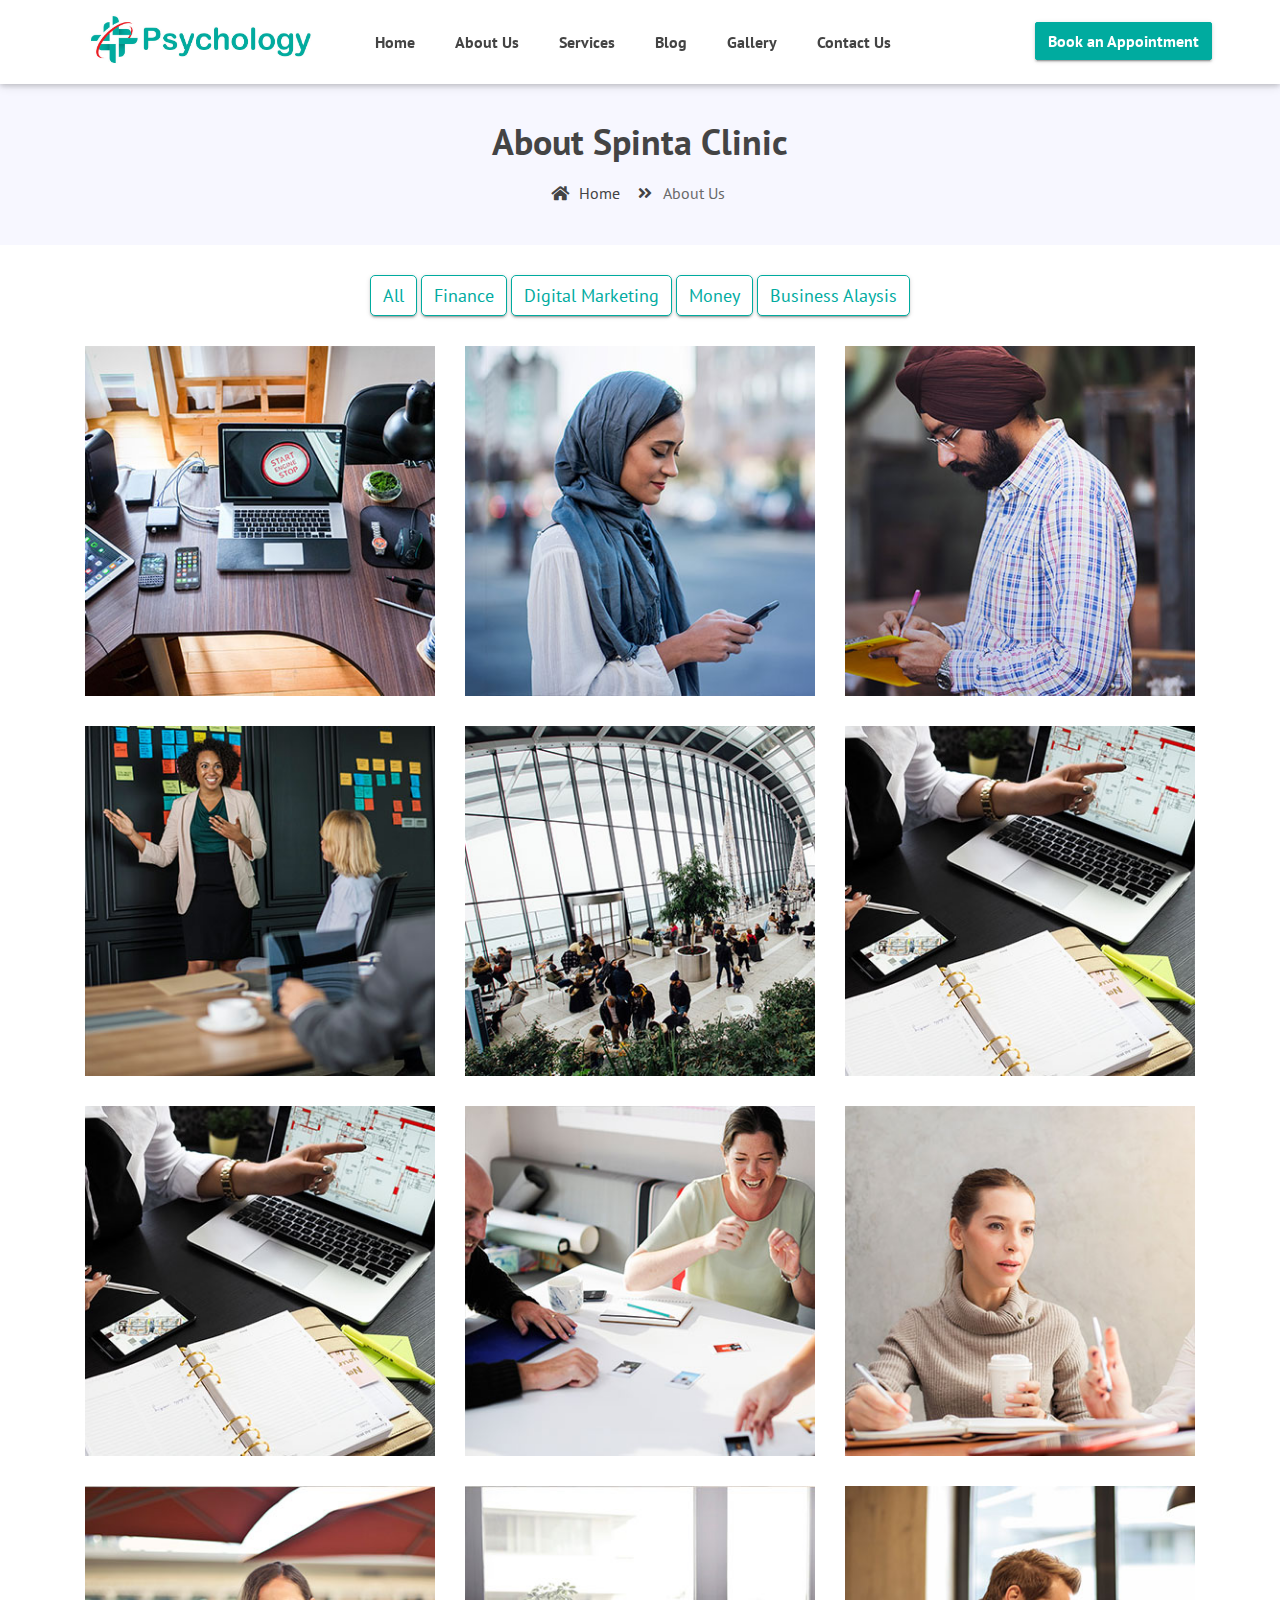
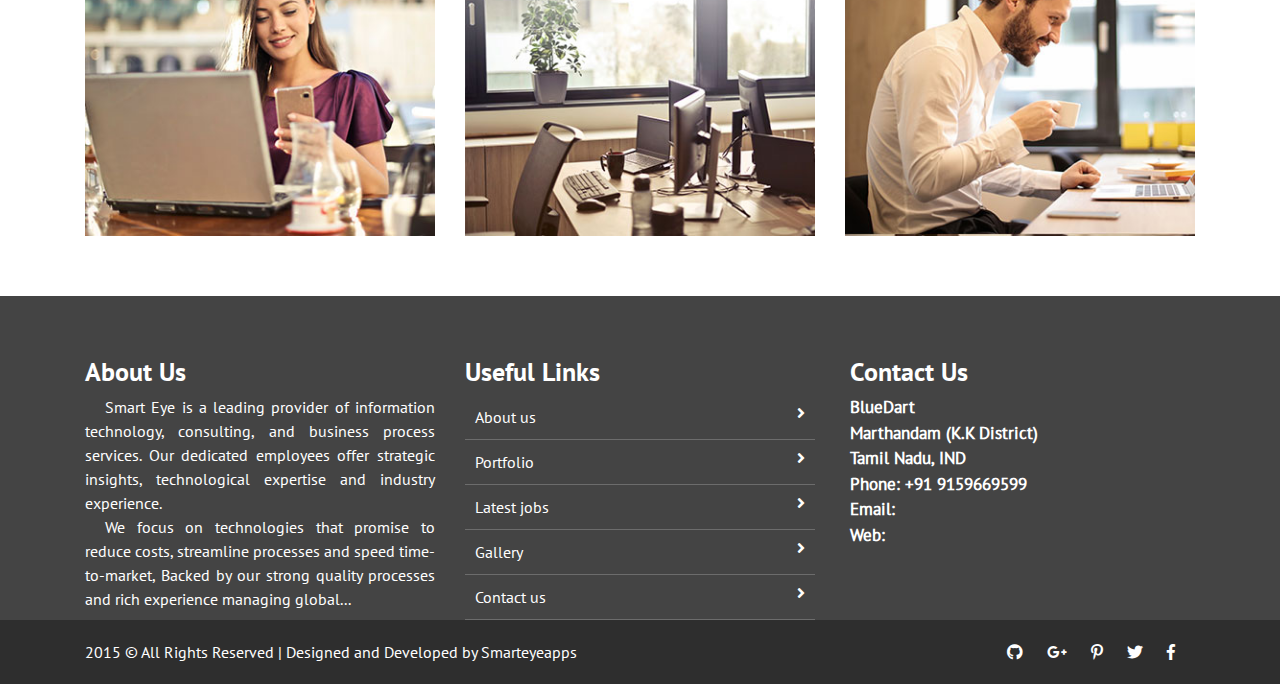
<file: gallery.html>
<!doctype html>
<html lang="en">

<head>
    <meta charset="utf-8">
    <meta name="viewport" content="width=device-width, initial-scale=1, shrink-to-fit=no">
    <title> Free Medical Hospital Website Template | Smarteyeapps.com</title>

    <link rel="shortcut icon" href="assets/images/fav.jpg">
    <link rel="stylesheet" href="assets/css/bootstrap.min.css">
    <link rel="stylesheet" href="assets/css/fontawsom-all.min.css">
    <link rel="stylesheet" href="assets/css/animate.css">
    <link rel="stylesheet" href="assets/plugins/testimonial/css/owl.carousel.min.css">
    <link rel="stylesheet" href="assets/plugins/testimonial/css/owl.theme.min.css">
    <link rel="stylesheet" type="text/css" href="assets/css/style.css" />
</head>

<body>

       <!-- ################# Header Starts Here#######################--->

    <header id="menu-jk">
        <nav id="menu" class="">
            <div class="container">
                <div class="row nav-ro">
                   <div class="col-lg-3 col-md-4 col-sm-12">
                       <img src="assets/images/logo.jpg" alt="">
                        <a data-toggle="collapse" data-target="#menu" href="gallery.html#menu"><i class="fas d-block d-md-none small-menu fa-bars"></i></a>
                   </div>
                   <div class="col-lg-7 col-md-8 d-none d-md-block no-padding">
                       <ul>
                            <li><a href="index.html">Home</a></li>
                            <li><a href="about_us.html">About Us</a></li>
                            <li><a href="services.html">Services</a></li>
                            <li><a href="blog.html">Blog</a></li>
                            <li><a href="gallery.html">Gallery</a></li>
                            <li><a href="contact_us.html">Contact Us</a></li>
                        </ul>
                   </div>
                   <div class="col-sm-2 d-none d-lg-block">
                       <button class="btn btn-success">Book an Appointment</button>
                   </div>
                </div>
            </div>
        </nav>
    </header>
     <!--  ************************* Page Title Starts Here ************************** -->
               <div class="page-nav no-margin row">
                   <div class="container">
                       <div class="row">
                           <h2>About Spinta Clinic</h2>
                           <ul>
                               <li> <a href="gallery.html#"><i class="fas fa-home"></i> Home</a></li>
                               <li><i class="fas fa-angle-double-right"></i> About Us</li>
                           </ul>
                       </div>
                   </div>
               </div>
       
         <!-- ######## Page  Title End ####### -->
         
         <!--  ************************* Gallery Starts Here ************************** -->
        <div class="gallery">    
           <div class="container">
              <div class="row">
                

        <div class="gallery-filter d-none d-sm-block">
            <button class="btn btn-default filter-button" data-filter="all">All</button>
            <button class="btn btn-default filter-button" data-filter="hdpe">Finance</button>
            <button class="btn btn-default filter-button" data-filter="sprinkle">Digital Marketing</button>
            <button class="btn btn-default filter-button" data-filter="spray"> Money</button>
            <button class="btn btn-default filter-button" data-filter="irrigation">Business Alaysis</button>
        </div>
        <br/>



            <div class="gallery_product col-lg-4 col-md-4 col-sm-4 col-xs-6 filter hdpe">
                <img src="assets/images/gallery/gallery_01.jpg" class="img-responsive">
            </div>

            <div class="gallery_product col-lg-4 col-md-4 col-sm-4 col-xs-6 filter sprinkle">
                <img src="assets/images/gallery/gallery_02.jpg" class="img-responsive">
            </div>

            <div class="gallery_product col-lg-4 col-md-4 col-sm-4 col-xs-6 filter hdpe">
                <img src="assets/images/gallery/gallery_03.jpg" class="img-responsive">
            </div>

            <div class="gallery_product col-lg-4 col-md-4 col-sm-4 col-xs-6 filter irrigation">
                <img src="assets/images/gallery/gallery_04.jpg" class="img-responsive">
            </div>

            <div class="gallery_product col-lg-4 col-md-4 col-sm-4 col-xs-6 filter spray">
                <img src="assets/images/gallery/gallery_05.jpg" class="img-responsive">
            </div>

          

            <div class="gallery_product col-lg-4 col-md-4 col-sm-4 col-xs-6 filter spray">
                <img src="assets/images/gallery/gallery_06.jpg" class="img-responsive">
            </div>

            <div class="gallery_product col-lg-4 col-md-4 col-sm-4 col-xs-6 filter irrigation">
                <img src="assets/images/gallery/gallery_06.jpg" class="img-responsive">
            </div>

            <div class="gallery_product col-lg-4 col-md-4 col-sm-4 col-xs-6 filter irrigation">
                <img src="assets/images/gallery/gallery_08.jpg" class="img-responsive">
            </div>

            <div class="gallery_product col-lg-4 col-md-4 col-sm-4 col-xs-6 filter hdpe">
                <img src="assets/images/gallery/gallery_09.jpg" class="img-responsive">
            </div>

            <div class="gallery_product col-lg-4 col-md-4 col-sm-4 col-xs-6 filter spray">
                <img src="assets/images/gallery/gallery_10.jpg" class="img-responsive">
            </div>

            <div class="gallery_product col-lg-4 col-md-4 col-sm-4 col-xs-6 filter sprinkle">
                <img src="assets/images/gallery/gallery_11.jpg" class="img-responsive">
            </div>
            <div class="gallery_product col-lg-4 col-md-4 col-sm-4 col-xs-6 filter sprinkle">
                <img src="assets/images/gallery/gallery_12.jpg" class="img-responsive">
            </div>
        </div>
    </div>
       
       
       </div>
        <!-- ######## Gallery End ####### -->
   	

    <footer class="footer">
        <div class="container">
            <div class="row">
                <div class="col-md-4 col-sm-12">
                    <h2>About Us</h2>
                    <p>
                        Smart Eye is a leading provider of information technology, consulting, and business process services. Our dedicated employees offer strategic insights, technological expertise and industry experience.
                    </p>
                    <p>We focus on technologies that promise to reduce costs, streamline processes and speed time-to-market, Backed by our strong quality processes and rich experience managing global... </p>
                </div>
                <div class="col-md-4 col-sm-12">
                    <h2>Useful Links</h2>
                    <ul class="list-unstyled link-list">
                        <li><a ui-sref="about" href="gallery.html#/about">About us</a><i class="fa fa-angle-right"></i></li>
                        <li><a ui-sref="portfolio" href="gallery.html#/portfolio">Portfolio</a><i class="fa fa-angle-right"></i></li>
                        <li><a ui-sref="products" href="gallery.html#/products">Latest jobs</a><i class="fa fa-angle-right"></i></li>
                        <li><a ui-sref="gallery" href="gallery.html#/gallery">Gallery</a><i class="fa fa-angle-right"></i></li>
                        <li><a ui-sref="contact" href="gallery.html#/contact">Contact us</a><i class="fa fa-angle-right"></i></li>
                    </ul>
                </div>
                <div class="col-md-4 col-sm-12 map-img">
                    <h2>Contact Us</h2>
                    <address class="md-margin-bottom-40">
                        BlueDart <br>
                        Marthandam (K.K District) <br>
                        Tamil Nadu, IND <br>
                        Phone: +91 9159669599 <br>
                        Email: <a href="mailto:info@anybiz.com" class="">info@bluedart.in</a><br>
                        Web: <a href="smart-eye.html" class="">www.bluedart.in</a>
                    </address>

                </div>
            </div>
        </div>
        

    </footer>
    <div class="copy">
            <div class="container">
                <a href="https://www.smarteyeapps.com/">2015 &copy; All Rights Reserved | Designed and Developed by Smarteyeapps</a>
                
                <span>
                <a><i class="fab fa-github"></i></a>
                <a><i class="fab fa-google-plus-g"></i></a>
                <a><i class="fab fa-pinterest-p"></i></a>
                <a><i class="fab fa-twitter"></i></a>
                <a><i class="fab fa-facebook-f"></i></a>
        </span>
            </div>

        </div>
</body>


<script src="assets/js/jquery-3.2.1.min.js"></script>
<script src="assets/js/popper.min.js"></script>
<script src="assets/js/bootstrap.min.js"></script>
<script src="assets/plugins/scroll-fixed/jquery-scrolltofixed-min.js"></script>
<script src="assets/plugins/testimonial/js/owl.carousel.min.js"></script>
<script src="assets/js/script.js"></script>


</html>
</file>
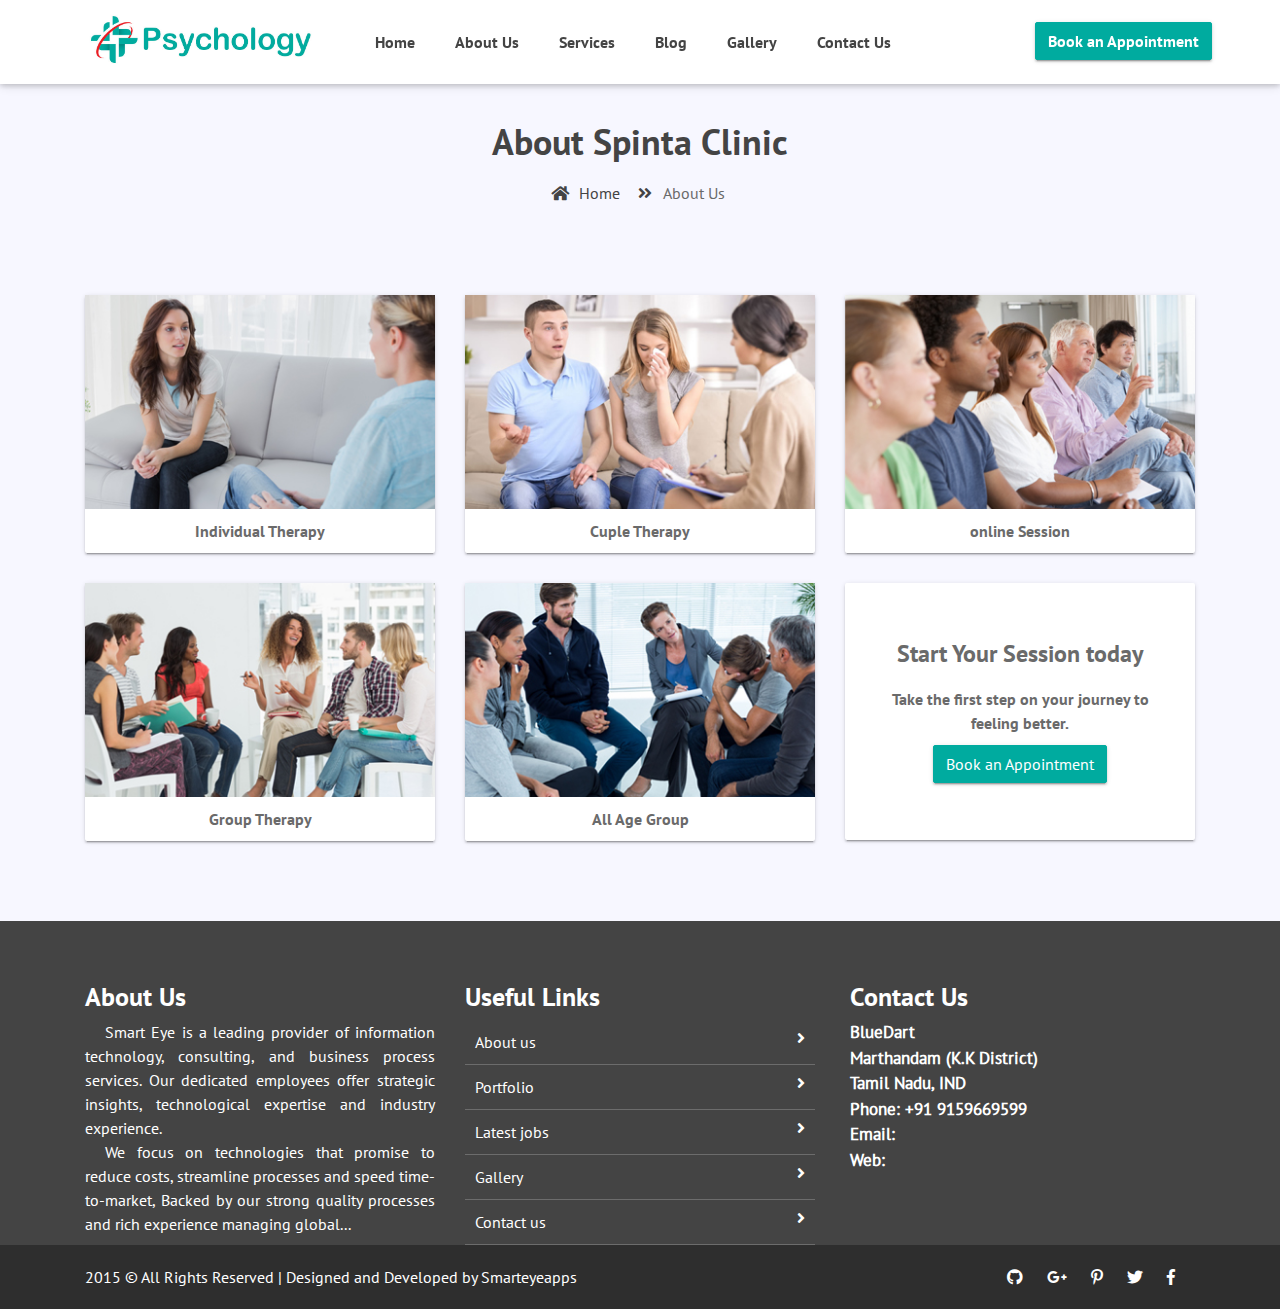
<file: services.html>
<!doctype html>
<html lang="en">

<head>
    <meta charset="utf-8">
    <meta name="viewport" content="width=device-width, initial-scale=1, shrink-to-fit=no">
    <title> Free Medical Hospital Website Template | Smarteyeapps.com</title>

    <link rel="shortcut icon" href="assets/images/fav.jpg">
    <link rel="stylesheet" href="assets/css/bootstrap.min.css">
    <link rel="stylesheet" href="assets/css/fontawsom-all.min.css">
    <link rel="stylesheet" href="assets/css/animate.css">
    <link rel="stylesheet" href="assets/plugins/testimonial/css/owl.carousel.min.css">
    <link rel="stylesheet" href="assets/plugins/testimonial/css/owl.theme.min.css">
    <link rel="stylesheet" type="text/css" href="assets/css/style.css" />
</head>

<body>

       <!-- ################# Header Starts Here#######################--->

    <header id="menu-jk">
        <nav id="menu" class="">
            <div class="container">
                <div class="row nav-ro">
                   <div class="col-lg-3 col-md-4 col-sm-12">
                       <img src="assets/images/logo.jpg" alt="">
                        <a data-toggle="collapse" data-target="#menu" href="services.html#menu"><i class="fas d-block d-md-none small-menu fa-bars"></i></a>
                   </div>
                   <div class="col-lg-7 col-md-8 d-none d-md-block no-padding">
                       <ul>
                            <li><a href="index.html">Home</a></li>
                            <li><a href="about_us.html">About Us</a></li>
                            <li><a href="services.html">Services</a></li>
                            <li><a href="blog.html">Blog</a></li>
                            <li><a href="gallery.html">Gallery</a></li>
                            <li><a href="contact_us.html">Contact Us</a></li>
                        </ul>
                   </div>
                   <div class="col-sm-2 d-none d-lg-block">
                       <button class="btn btn-success">Book an Appointment</button>
                   </div>
                </div>
            </div>
        </nav>
    </header>
     <!--  ************************* Page Title Starts Here ************************** -->
               <div class="page-nav no-margin row">
                   <div class="container">
                       <div class="row">
                           <h2>About Spinta Clinic</h2>
                           <ul>
                               <li> <a href="services.html#"><i class="fas fa-home"></i> Home</a></li>
                               <li><i class="fas fa-angle-double-right"></i> About Us</li>
                           </ul>
                       </div>
                   </div>
               </div>
       
         <!-- ######## Page  Title End ####### -->
         
        <!-- ################# Our Session Starts Here#######################--->  	
  	
  	<section class="sesion-type">
  	    <div class="container">
           
  	        <div class="row">
  	            <div class="col-md-4 col-sm-6">
  	                <div class="single-sess">
  	                    <img src="assets/images/session/therapy-1.jpg" alt="">
  	                    <p>Individual Therapy</p>
  	                </div>
  	            </div>
  	            <div class="col-md-4 col-sm-6">
  	                <div class="single-sess">
  	                    <img src="assets/images/session/therapy-2.jpg" alt="">
  	                    <p>Cuple Therapy</p>
  	                </div>
  	            </div>
  	            <div class="col-md-4 col-sm-6">
  	                <div class="single-sess">
  	                    <img src="assets/images/session/therapy-3.jpg" alt="">
  	                    <p>online Session</p>
  	                </div>
  	            </div>
  	            <div class="col-md-4 col-sm-6">
  	                <div class="single-sess">
  	                    <img src="assets/images/session/therapy-4.jpg" alt="">
  	                    <p>Group Therapy</p>
  	                </div>
  	            </div>
  	            <div class="col-md-4 col-sm-6">
  	                <div class="single-sess">
  	                    <img src="assets/images/session/therapy-5.jpg" alt="">
  	                    <p>All Age Group</p>
  	                </div>
  	            </div>
  	            <div class="col-md-4 col-sm-6">
  	                <div class="single-sess sess-ok">
  	                   <h4>Start Your Session today</h4>
  	                    <p>Take the first step on your journey to feeling better. </p>
  	                    <button class="btn btn-success">Book an Appointment</button>
  	                </div>
  	            </div>
  	        </div>
  	    </div>
  	</section>


    <footer class="footer">
        <div class="container">
            <div class="row">
                <div class="col-md-4 col-sm-12">
                    <h2>About Us</h2>
                    <p>
                        Smart Eye is a leading provider of information technology, consulting, and business process services. Our dedicated employees offer strategic insights, technological expertise and industry experience.
                    </p>
                    <p>We focus on technologies that promise to reduce costs, streamline processes and speed time-to-market, Backed by our strong quality processes and rich experience managing global... </p>
                </div>
                <div class="col-md-4 col-sm-12">
                    <h2>Useful Links</h2>
                    <ul class="list-unstyled link-list">
                        <li><a ui-sref="about" href="services.html#/about">About us</a><i class="fa fa-angle-right"></i></li>
                        <li><a ui-sref="portfolio" href="services.html#/portfolio">Portfolio</a><i class="fa fa-angle-right"></i></li>
                        <li><a ui-sref="products" href="services.html#/products">Latest jobs</a><i class="fa fa-angle-right"></i></li>
                        <li><a ui-sref="gallery" href="services.html#/gallery">Gallery</a><i class="fa fa-angle-right"></i></li>
                        <li><a ui-sref="contact" href="services.html#/contact">Contact us</a><i class="fa fa-angle-right"></i></li>
                    </ul>
                </div>
                <div class="col-md-4 col-sm-12 map-img">
                    <h2>Contact Us</h2>
                    <address class="md-margin-bottom-40">
                        BlueDart <br>
                        Marthandam (K.K District) <br>
                        Tamil Nadu, IND <br>
                        Phone: +91 9159669599 <br>
                        Email: <a href="mailto:info@anybiz.com" class="">info@bluedart.in</a><br>
                        Web: <a href="smart-eye.html" class="">www.bluedart.in</a>
                    </address>

                </div>
            </div>
        </div>
        

    </footer>
    <div class="copy">
            <div class="container">
                <a href="https://www.smarteyeapps.com/">2015 &copy; All Rights Reserved | Designed and Developed by Smarteyeapps</a>
                
                <span>
                <a><i class="fab fa-github"></i></a>
                <a><i class="fab fa-google-plus-g"></i></a>
                <a><i class="fab fa-pinterest-p"></i></a>
                <a><i class="fab fa-twitter"></i></a>
                <a><i class="fab fa-facebook-f"></i></a>
        </span>
            </div>

        </div>
</body>


<script src="assets/js/jquery-3.2.1.min.js"></script>
<script src="assets/js/popper.min.js"></script>
<script src="assets/js/bootstrap.min.js"></script>
<script src="assets/plugins/scroll-fixed/jquery-scrolltofixed-min.js"></script>
<script src="assets/plugins/testimonial/js/owl.carousel.min.js"></script>
<script src="assets/js/script.js"></script>


</html>
</file>
<file: assets/css/style.css>
/* =======================================================================
Template Name: Dil Hospital
Author:  SmartEye Adminpanel
Author URI: www.smarteyeapps.com
Version: 1.0
coder name:Prabin Raja
Description: This Template is created for web template
======================================================================= */
/* ===================================== Import Less ================================== */
@font-face {
  font-family: 'mouse-300';
  src: url("../fonts/PT_Sans-Web-Regular.ttf") format("truetype"); }
@font-face {
  font-family: 'mouse-500';
  src: url("../fonts/PT_Sans-Web-Bold.ttf") format("truetype"); }
/* ===================================== Basic CSS ================================== */
* {
  margin: 0px;
  padding: 0px;
  list-style: none; }

img {
  max-width: 100%; }

a {
  text-decoration: none;
  outline: none;
  color: #444; }

a:hover {
  color: #444; }

ul {
  margin-bottom: 0;
  padding-left: 0; }

a:hover,
a:focus,
input,
textarea {
  text-decoration: none;
  outline: none; }

.center {
  text-align: center; }

.left {
  text-align: left; }

.right {
  text-align: right; }

.cp {
  cursor: pointer; }

html, body {
  height: 100%; }

p {
  margin-bottom: 0px;
  width: 100%; }

.no-padding {
  padding: 0px; }

.no-margin {
  margin: 0px; }

.hid {
  display: none; }

.top-mar {
  margin-top: 15px; }

.h-100 {
  height: 100%; }

::placeholder {
  color: #747f8a !important;
  font-size: 13px;
  opacity: .5 !important; }

.container-fluid {
  padding: 0px; }

h1, h2, h3, h4, h5, h6 {
  font-family: "mouse-500", Arial, Helvetica, sans-serif; }

strong {
  font-family: "mouse-500", Arial, Helvetica, sans-serif; }

body {
  background-color: #f7f7ff !important;
  font-family: "mouse-300", Arial, Helvetica, sans-serif;
  color: #6A6A6A; }

.session-title {
  padding: 30px;
  margin: 0px; }
  .session-title h2 {
    width: 100%;
    text-align: center; }
  .session-title p {
    max-width: 850px;
    text-align: center;
    float: none;
    margin: auto; }
  .session-title span {
    float: right;
    font-style: italic; }

.inner-title {
  padding: 20px;
  padding-left: 0px;
  margin-bottom: 30px; }
  .inner-title h2 {
    width: 100%;
    text-align: center;
    font-size: 2rem;
    font-family: "slab", Arial, Helvetica, sans-serif; }
  .inner-title p {
    width: 100%;
    text-align: center; }

.page-nav {
  padding: 40px;
  text-align: center;
  padding-top: 120px; }
  .page-nav ul {
    float: none;
    margin: auto; }
  .page-nav h2 {
    font-size: 36px;
    width: 100%;
    color: #444; }
    @media screen and (max-width: 600px) {
      .page-nav h2 {
        font-size: 26px; } }
  .page-nav ul li {
    float: left;
    margin-right: 10px;
    margin-top: 10px;
    font-size: 16px; }
    .page-nav ul li i {
      width: 30px;
      text-align: center;
      color: #444; }
    .page-nav ul li a {
      color: #444; }

.btn-success {
  background-color: #00ab9f;
  border-color: #00ab9f; }
  .btn-success:hover {
    background-color: #00ab9f !important;
    border-color: #00ab9f !important; }
  .btn-success:active {
    background-color: #00ab9f !important;
    border-color: #00ab9f !important; }
  .btn-success:focus {
    background-color: #00ab9f !important;
    border-color: #00ab9f !important;
    box-shadow: none !important; }

.btn-info {
  background-color: #00a8df;
  border-color: #00a8df; }
  .btn-info:hover {
    background-color: #00a8df !important;
    border-color: #00a8df !important; }
  .btn-info:active {
    background-color: #00a8df !important;
    border-color: #00a8df !important; }
  .btn-info:focus {
    background-color: #00a8df !important;
    border-color: #00a8df !important;
    box-shadow: none !important; }

.btn {
  box-shadow: 0 3px 1px -2px rgba(0, 0, 0, 0.2), 0 2px 2px 0 rgba(0, 0, 0, 0.14), 0 1px 5px 0 rgba(0, 0, 0, 0.12);
  border-radius: 2px; }

.form-control:focus {
  box-shadow: none !important;
  border: 2px solid  #00a8df; }

.btn-light {
  background-color: #FFF;
  color: #3F3F3F; }

@media screen and (max-width: 1199px) {
  .container {
    max-width: 100%; } }
.collapse.show {
  display: block !important; }

.form-control:focus {
  box-shadow: none;
  border: 2px solid #0d7a40 !important; }

.form-control {
  background-color: #F8F8F8;
  margin-bottom: 20px; }
  .form-control:focus {
    background-color: #FFF;
    border-color: #CCC; }

/* ===================================== Header CSS ================================== */
header {
  box-shadow: 0 2px 5px 0 rgba(0, 0, 0, 0.16), 0 2px 10px 0 rgba(0, 0, 0, 0.12);
  background-color: #FFF;
  position: absolute;
  width: 100%;
  z-index: 9999; }
  header ul li {
    float: left;
    padding: 30px 20px;
    font-family: "mouse-500", Arial, Helvetica, sans-serif;
    font-size: 16px; }
    @media screen and (max-width: 824px) {
      header ul li {
        padding: 30px 16px; } }
    @media screen and (max-width: 767px) {
      header ul li {
        float: none;
        padding: 10px;
        border-top: 1px solid #CCC; } }
  header img {
    margin-top: 10px;
    max-width: 230px; }
    @media screen and (max-width: 767px) {
      header img {
        margin-top: 5px;
        margin-bottom: 5px; } }
  header .btn {
    font-family: "mouse-500", Arial, Helvetica, sans-serif;
    margin-top: 22px; }

.scroll-to-fixed-fixed {
  box-shadow: 0 2px 5px 0 rgba(0, 0, 0, 0.16), 0 2px 10px 0 rgba(0, 0, 0, 0.12);
  background-color: #FFF;
  z-index: 9999; }

.small-menu {
  float: right;
  color: #00ab9f;
  font-size: 32px;
  margin-top: 19px;
  margin-right: 12px; }
  @media screen and (max-width: 405px) {
    .small-menu {
      margin-top: 14px; } }

/* ===================================== Slider Style CSS ================================== */
.slider {
  position: relative;
  padding-top: 85px; }
  @media screen and (max-width: 767px) {
    .slider {
      padding-top: 71px; } }

.slider-captions {
  position: absolute;
  bottom: 160px;
  text-align: center; }
  @media screen and (max-width: 1050px) {
    .slider-captions {
      bottom: 100px !important; }
      .slider-captions .slider-title {
        font-size: 42px; } }
  @media screen and (max-width: 810px) {
    .slider-captions {
      bottom: 50px !important; }
      .slider-captions .slider-title {
        font-size: 32px; } }
  @media screen and (max-width: 572px) {
    .slider-captions {
      display: none; } }

.slider-title {
  font-size: 66px;
  font-weight: 600;
  color: #fff;
  letter-spacing: -3px; }

.slider-text {
  margin-bottom: 20px;
  color: #fff; }

.slider-img {
  background: -moz-linear-gradient(top, rgba(45, 32, 44, 0.5) 0%, rgba(45, 32, 44, 0.5) 100%);
  background: -webkit-linear-gradient(top, rgba(45, 32, 44, 0.5) 0%, rgba(45, 32, 44, 0.5) 100%);
  background: linear-gradient(to bottom, rgba(45, 32, 44, 0.5) 0%, rgba(45, 32, 44, 0.5) 100%);
  filter: progid:DXImageTransform.Microsoft.gradient(startColorstr='#cc1b2429', endColorstr='#cc1b2429', GradientType=0);
  position: relative; }

.slider-img img {
  position: relative;
  z-index: -1; }

.slider .owl-nav .owl-prev, .slider .owl-nav .owl-next {
  color: #fff;
  display: inline-block;
  zoom: 1;
  margin: 5px;
  padding: 6px 12px;
  font-size: 22px;
  -webkit-border-radius: 23px;
  -moz-border-radius: 23px;
  border-radius: 23px;
  background: transparent;
  filter: Alpha(Opacity=50);
  line-height: 1;
  border: 2px solid #fff; }

.owl-controls.clickable .owl-buttons div:hover {
  filter: Alpha(Opacity=100);
  opacity: 1;
  text-decoration: none;
  background-color: #fff; }

.slider .owl-nav .owl-prev {
  position: absolute;
  top: 40%;
  left: 0px; }

.slider .owl-nav .owl-next {
  position: absolute;
  top: 40%;
  right: 0px; }

.slider .owl-dots .owl-dot {
  position: relative;
  text-align: center;
  bottom: 40px;
  max-width: 1140px;
  margin: 0 auto; }

.slider .owl-dots .owl-dot span {
  display: block;
  width: 14px;
  height: 14px;
  margin: 0px 0px 10px 10px;
  filter: Alpha(Opacity=50);
  /*IE7 fix*/
  opacity: 0.8;
  -webkit-border-radius: 20px;
  -moz-border-radius: 20px;
  border-radius: 20px;
  border: 2px solid #fff;
  float: left; }

.slider .owl-dots .owl-dot.active span {
  background-color: #fff; }

.slider .owl-dots .owl-dot.active span, .slider .owl-controls.clickable .owl-page:hover span {
  background-color: #fff;
  filter: Alpha(Opacity=100);
  /*IE7 fix*/
  opacity: 1; }

.slider .col-lg-offset-2 {
  float: none;
  margin: auto; }

.our-blog {
  padding: 50px;
  background-color: #FFF;
  padding-bottom: 100px; }
  @media screen and (max-width: 940px) {
    .our-blog {
      padding: 30px 10px; } }
  @media screen and (max-width: 600px) {
    .our-blog {
      padding: 20px 10px; }
      .our-blog .blog-cont {
        padding: 0px; }
      .our-blog .blog-smk {
        padding: 0px; } }
  .our-blog .blog-cont {
    float: none;
    margin: auto; }
  .our-blog .blog-single {
    text-align: center;
    margin-top: 20px;
    margin-bottom: 40px; }
    .our-blog .blog-single .figure {
      margin-bottom: 0px; }
  .our-blog .blog-single-det {
    margin: auto;
    padding: 20px;
    z-index: 99;
    box-shadow: 0 2px 6px 0 rgba(218, 218, 253, 0.65), 0 2px 6px 0 rgba(206, 206, 238, 0.54);
    width: 90%;
    position: relative;
    margin-top: -80px;
    background-color: #FFF; }
    .our-blog .blog-single-det .btn {
      margin-top: 10px;
      margin-bottom: 10px; }
    .our-blog .blog-single-det span {
      font-size: 13px;
      color: #b5316a; }
    .our-blog .blog-single-det h6 {
      font-size: 1.3rem; }
    .our-blog .blog-single-det p {
      margin-top: 15px;
      margin-bottom: 15px;
      font-size: 1rem; }

/* ===================================== Doctor Say CSS ================================== */
.doctor-message {
  background-image: url("../images/slider/slider-3.jpg");
  background-attachment: fixed;
  background-size: cover; }
  .doctor-message .inner-lay {
    background-color: rgba(0, 171, 159, 0.9);
    padding: 50px;
    padding-bottom: 0px;
    color: #FFF; }
    @media screen and (max-width: 940px) {
      .doctor-message .inner-lay {
        padding: 30px 10px; } }
  .doctor-message .doc-img {
    text-align: center; }
    .doctor-message .doc-img img {
      width: 400px;
      margin-top: -140px; }
  .doctor-message .doc-det h2 {
    font-size: 42px;
    margin-bottom: 0px; }
  .doctor-message .doc-det span {
    font-weight: 600;
    margin-top: -5px; }
  .doctor-message .doc-det p {
    margin-top: 30px;
    font-size: 18px;
    text-indent: 20px; }
  .doctor-message .doc-det h4 {
    margin-top: 30px; }

/* ===================================== Mission Vision CSS ================================== */
.mosion-vision {
  padding: 50px;
  background-color: #FFF; }
  @media screen and (max-width: 940px) {
    .mosion-vision {
      padding: 30px 10px; } }
  .mosion-vision .single-dd {
    background-color: #f6f4f6;
    padding: 30px;
    border-radius: 5px; }
    @media screen and (max-width: 991px) {
      .mosion-vision .single-dd {
        margin-bottom: 30px; } }
    .mosion-vision .single-dd p {
      font-size: 1.1rem;
      text-indent: 20px;
      text-align: justify; }
    .mosion-vision .single-dd .btn {
      float: right; }

/* ===================================== Session Type CSS ================================== */
.sesion-type {
  padding: 50px; }
  @media screen and (max-width: 940px) {
    .sesion-type {
      padding: 30px 10px; } }
  .sesion-type .single-sess {
    box-shadow: 0 3px 1px -2px rgba(0, 0, 0, 0.2), 0 2px 2px 0 rgba(0, 0, 0, 0.14), 0 1px 5px 0 rgba(0, 0, 0, 0.12);
    border-radius: 2px;
    background-color: #FFF;
    margin-bottom: 30px; }
    .sesion-type .single-sess img {
      width: 100%; }
    .sesion-type .single-sess p {
      padding: 10px;
      font-family: "mouse-500", Arial, Helvetica, sans-serif;
      border-radius: 5px;
      text-align: center; }
  .sesion-type .sess-ok {
    padding: 57px 30px;
    text-align: center; }

/* ===================================== Fooer CSS ================================== */
.footer {
  padding: 50px;
  padding-bottom: 0px;
  background-color: #444;
  color: #FFF; }
  @media screen and (max-width: 940px) {
    .footer {
      padding: 30px 10px; } }
  .footer h2 {
    font-size: 26px;
    margin-top: 10px; }
  .footer p {
    text-align: justify;
    text-indent: 20px; }
  .footer .link-list li {
    padding: 10px;
    border-bottom: 1px solid #6C6C6C; }
    .footer .link-list li a {
      color: #FFF; }
    .footer .link-list li i {
      float: right; }
  .footer .map-img {
    font-weight: 600;
    font-size: 17px;
    padding-left: 20px; }

.copy {
  padding: 20px;
  background-color: #2E2E2E;
  color: #FFF; }
  .copy a {
    color: #FFF; }
  .copy span {
    float: right; }
    .copy span i {
      margin-right: 20px; }
    @media screen and (max-width: 777px) {
      .copy span {
        display: none; } }

/* ===================================== About Us Style  ================================== */
.about-us {
  padding: 50px;
  background-color: #FFF; }
  @media screen and (max-width: 940px) {
    .about-us {
      padding: 30px 10px; } }
  @media screen and (max-width: 1199px) {
    .about-us .container {
      max-width: 100%; } }
  .about-us img {
    width: 100%;
    padding: 10px;
    background-color: #FFF;
    box-shadow: 0 2px 5px 0 rgba(0, 0, 0, 0.16), 0 2px 10px 0 rgba(0, 0, 0, 0.12); }
    @media screen and (max-width: 767px) {
      .about-us img {
        margin-bottom: 30px; } }
  .about-us h2 {
    font-size: 22px; }
  .about-us p {
    text-align: justify;
    text-indent: 20px; }

/* ===================================== Gallery Style  ================================== */
.gallery-filter {
  width: 100%;
  text-align: center; }
  .gallery-filter .btn {
    background-color: #FFF; }

.gallery {
  padding: 30px;
  background-color: #FFF; }

.gallery-title {
  font-size: 36px;
  color: #00ab9f;
  text-align: center;
  font-weight: 500;
  margin-bottom: 70px; }

.gallery-title:after {
  content: "";
  position: absolute;
  width: 7.5%;
  left: 46.5%;
  height: 45px;
  border-bottom: 1px solid #00ab9f; }

.filter-button {
  font-size: 18px;
  border: 1px solid #00ab9f;
  border-radius: 5px;
  text-align: center;
  color: #00ab9f;
  margin-bottom: 30px; }

.filter-button:hover {
  font-size: 18px;
  border: 1px solid #00ab9f;
  border-radius: 5px;
  text-align: center;
  color: #ffffff;
  background-color: #00ab9f; }

.btn-default:active .filter-button:active {
  background-color: #a5238e;
  color: white; }

.port-image {
  width: 100%; }

.gallery_product {
  margin-bottom: 30px; }

.contact-rooo {
  padding: 50px;
  background-color: #FFF; }
  @media screen and (max-width: 940px) {
    .contact-rooo {
      padding: 30px 10px; } }

.pt-00 {
  padding-top: 0px; }

/*# sourceMappingURL=style.css.map */
</file>
<file: assets/css/fontawsom-all.min.css>
/*!
 * Font Awesome Free 5.3.1 by @fontawesome - https://fontawesome.com
 * License - https://fontawesome.com/license/free (Icons: CC BY 4.0, Fonts: SIL OFL 1.1, Code: MIT License)
 */
.fa,.fab,.fal,.far,.fas{-moz-osx-font-smoothing:grayscale;-webkit-font-smoothing:antialiased;display:inline-block;font-style:normal;font-variant:normal;text-rendering:auto;line-height:1}.fa-lg{font-size:1.33333em;line-height:.75em;vertical-align:-.0667em}.fa-xs{font-size:.75em}.fa-sm{font-size:.875em}.fa-1x{font-size:1em}.fa-2x{font-size:2em}.fa-3x{font-size:3em}.fa-4x{font-size:4em}.fa-5x{font-size:5em}.fa-6x{font-size:6em}.fa-7x{font-size:7em}.fa-8x{font-size:8em}.fa-9x{font-size:9em}.fa-10x{font-size:10em}.fa-fw{text-align:center;width:1.25em}.fa-ul{list-style-type:none;margin-left:2.5em;padding-left:0}.fa-ul>li{position:relative}.fa-li{left:-2em;position:absolute;text-align:center;width:2em;line-height:inherit}.fa-border{border:.08em solid #eee;border-radius:.1em;padding:.2em .25em .15em}.fa-pull-left{float:left}.fa-pull-right{float:right}.fa.fa-pull-left,.fab.fa-pull-left,.fal.fa-pull-left,.far.fa-pull-left,.fas.fa-pull-left{margin-right:.3em}.fa.fa-pull-right,.fab.fa-pull-right,.fal.fa-pull-right,.far.fa-pull-right,.fas.fa-pull-right{margin-left:.3em}.fa-spin{animation:fa-spin 2s infinite linear}.fa-pulse{animation:fa-spin 1s infinite steps(8)}@keyframes fa-spin{0%{transform:rotate(0deg)}to{transform:rotate(1turn)}}.fa-rotate-90{-ms-filter:"progid:DXImageTransform.Microsoft.BasicImage(rotation=1)";transform:rotate(90deg)}.fa-rotate-180{-ms-filter:"progid:DXImageTransform.Microsoft.BasicImage(rotation=2)";transform:rotate(180deg)}.fa-rotate-270{-ms-filter:"progid:DXImageTransform.Microsoft.BasicImage(rotation=3)";transform:rotate(270deg)}.fa-flip-horizontal{-ms-filter:"progid:DXImageTransform.Microsoft.BasicImage(rotation=0, mirror=1)";transform:scaleX(-1)}.fa-flip-vertical{transform:scaleY(-1)}.fa-flip-horizontal.fa-flip-vertical,.fa-flip-vertical{-ms-filter:"progid:DXImageTransform.Microsoft.BasicImage(rotation=2, mirror=1)"}.fa-flip-horizontal.fa-flip-vertical{transform:scale(-1)}:root .fa-flip-horizontal,:root .fa-flip-vertical,:root .fa-rotate-90,:root .fa-rotate-180,:root .fa-rotate-270{-webkit-filter:none;filter:none}.fa-stack{display:inline-block;height:2em;line-height:2em;position:relative;vertical-align:middle;width:2em}.fa-stack-1x,.fa-stack-2x{left:0;position:absolute;text-align:center;width:100%}.fa-stack-1x{line-height:inherit}.fa-stack-2x{font-size:2em}.fa-inverse{color:#fff}.fa-500px:before{content:"\f26e"}.fa-accessible-icon:before{content:"\f368"}.fa-accusoft:before{content:"\f369"}.fa-ad:before{content:"\f641"}.fa-address-book:before{content:"\f2b9"}.fa-address-card:before{content:"\f2bb"}.fa-adjust:before{content:"\f042"}.fa-adn:before{content:"\f170"}.fa-adversal:before{content:"\f36a"}.fa-affiliatetheme:before{content:"\f36b"}.fa-air-freshener:before{content:"\f5d0"}.fa-algolia:before{content:"\f36c"}.fa-align-center:before{content:"\f037"}.fa-align-justify:before{content:"\f039"}.fa-align-left:before{content:"\f036"}.fa-align-right:before{content:"\f038"}.fa-alipay:before{content:"\f642"}.fa-allergies:before{content:"\f461"}.fa-amazon:before{content:"\f270"}.fa-amazon-pay:before{content:"\f42c"}.fa-ambulance:before{content:"\f0f9"}.fa-american-sign-language-interpreting:before{content:"\f2a3"}.fa-amilia:before{content:"\f36d"}.fa-anchor:before{content:"\f13d"}.fa-android:before{content:"\f17b"}.fa-angellist:before{content:"\f209"}.fa-angle-double-down:before{content:"\f103"}.fa-angle-double-left:before{content:"\f100"}.fa-angle-double-right:before{content:"\f101"}.fa-angle-double-up:before{content:"\f102"}.fa-angle-down:before{content:"\f107"}.fa-angle-left:before{content:"\f104"}.fa-angle-right:before{content:"\f105"}.fa-angle-up:before{content:"\f106"}.fa-angry:before{content:"\f556"}.fa-angrycreative:before{content:"\f36e"}.fa-angular:before{content:"\f420"}.fa-ankh:before{content:"\f644"}.fa-app-store:before{content:"\f36f"}.fa-app-store-ios:before{content:"\f370"}.fa-apper:before{content:"\f371"}.fa-apple:before{content:"\f179"}.fa-apple-alt:before{content:"\f5d1"}.fa-apple-pay:before{content:"\f415"}.fa-archive:before{content:"\f187"}.fa-archway:before{content:"\f557"}.fa-arrow-alt-circle-down:before{content:"\f358"}.fa-arrow-alt-circle-left:before{content:"\f359"}.fa-arrow-alt-circle-right:before{content:"\f35a"}.fa-arrow-alt-circle-up:before{content:"\f35b"}.fa-arrow-circle-down:before{content:"\f0ab"}.fa-arrow-circle-left:before{content:"\f0a8"}.fa-arrow-circle-right:before{content:"\f0a9"}.fa-arrow-circle-up:before{content:"\f0aa"}.fa-arrow-down:before{content:"\f063"}.fa-arrow-left:before{content:"\f060"}.fa-arrow-right:before{content:"\f061"}.fa-arrow-up:before{content:"\f062"}.fa-arrows-alt:before{content:"\f0b2"}.fa-arrows-alt-h:before{content:"\f337"}.fa-arrows-alt-v:before{content:"\f338"}.fa-assistive-listening-systems:before{content:"\f2a2"}.fa-asterisk:before{content:"\f069"}.fa-asymmetrik:before{content:"\f372"}.fa-at:before{content:"\f1fa"}.fa-atlas:before{content:"\f558"}.fa-atom:before{content:"\f5d2"}.fa-audible:before{content:"\f373"}.fa-audio-description:before{content:"\f29e"}.fa-autoprefixer:before{content:"\f41c"}.fa-avianex:before{content:"\f374"}.fa-aviato:before{content:"\f421"}.fa-award:before{content:"\f559"}.fa-aws:before{content:"\f375"}.fa-backspace:before{content:"\f55a"}.fa-backward:before{content:"\f04a"}.fa-balance-scale:before{content:"\f24e"}.fa-ban:before{content:"\f05e"}.fa-band-aid:before{content:"\f462"}.fa-bandcamp:before{content:"\f2d5"}.fa-barcode:before{content:"\f02a"}.fa-bars:before{content:"\f0c9"}.fa-baseball-ball:before{content:"\f433"}.fa-basketball-ball:before{content:"\f434"}.fa-bath:before{content:"\f2cd"}.fa-battery-empty:before{content:"\f244"}.fa-battery-full:before{content:"\f240"}.fa-battery-half:before{content:"\f242"}.fa-battery-quarter:before{content:"\f243"}.fa-battery-three-quarters:before{content:"\f241"}.fa-bed:before{content:"\f236"}.fa-beer:before{content:"\f0fc"}.fa-behance:before{content:"\f1b4"}.fa-behance-square:before{content:"\f1b5"}.fa-bell:before{content:"\f0f3"}.fa-bell-slash:before{content:"\f1f6"}.fa-bezier-curve:before{content:"\f55b"}.fa-bible:before{content:"\f647"}.fa-bicycle:before{content:"\f206"}.fa-bimobject:before{content:"\f378"}.fa-binoculars:before{content:"\f1e5"}.fa-birthday-cake:before{content:"\f1fd"}.fa-bitbucket:before{content:"\f171"}.fa-bitcoin:before{content:"\f379"}.fa-bity:before{content:"\f37a"}.fa-black-tie:before{content:"\f27e"}.fa-blackberry:before{content:"\f37b"}.fa-blender:before{content:"\f517"}.fa-blind:before{content:"\f29d"}.fa-blogger:before{content:"\f37c"}.fa-blogger-b:before{content:"\f37d"}.fa-bluetooth:before{content:"\f293"}.fa-bluetooth-b:before{content:"\f294"}.fa-bold:before{content:"\f032"}.fa-bolt:before{content:"\f0e7"}.fa-bomb:before{content:"\f1e2"}.fa-bone:before{content:"\f5d7"}.fa-bong:before{content:"\f55c"}.fa-book:before{content:"\f02d"}.fa-book-open:before{content:"\f518"}.fa-book-reader:before{content:"\f5da"}.fa-bookmark:before{content:"\f02e"}.fa-bowling-ball:before{content:"\f436"}.fa-box:before{content:"\f466"}.fa-box-open:before{content:"\f49e"}.fa-boxes:before{content:"\f468"}.fa-braille:before{content:"\f2a1"}.fa-brain:before{content:"\f5dc"}.fa-briefcase:before{content:"\f0b1"}.fa-briefcase-medical:before{content:"\f469"}.fa-broadcast-tower:before{content:"\f519"}.fa-broom:before{content:"\f51a"}.fa-brush:before{content:"\f55d"}.fa-btc:before{content:"\f15a"}.fa-bug:before{content:"\f188"}.fa-building:before{content:"\f1ad"}.fa-bullhorn:before{content:"\f0a1"}.fa-bullseye:before{content:"\f140"}.fa-burn:before{content:"\f46a"}.fa-buromobelexperte:before{content:"\f37f"}.fa-bus:before{content:"\f207"}.fa-bus-alt:before{content:"\f55e"}.fa-business-time:before{content:"\f64a"}.fa-buysellads:before{content:"\f20d"}.fa-calculator:before{content:"\f1ec"}.fa-calendar:before{content:"\f133"}.fa-calendar-alt:before{content:"\f073"}.fa-calendar-check:before{content:"\f274"}.fa-calendar-minus:before{content:"\f272"}.fa-calendar-plus:before{content:"\f271"}.fa-calendar-times:before{content:"\f273"}.fa-camera:before{content:"\f030"}.fa-camera-retro:before{content:"\f083"}.fa-cannabis:before{content:"\f55f"}.fa-capsules:before{content:"\f46b"}.fa-car:before{content:"\f1b9"}.fa-car-alt:before{content:"\f5de"}.fa-car-battery:before{content:"\f5df"}.fa-car-crash:before{content:"\f5e1"}.fa-car-side:before{content:"\f5e4"}.fa-caret-down:before{content:"\f0d7"}.fa-caret-left:before{content:"\f0d9"}.fa-caret-right:before{content:"\f0da"}.fa-caret-square-down:before{content:"\f150"}.fa-caret-square-left:before{content:"\f191"}.fa-caret-square-right:before{content:"\f152"}.fa-caret-square-up:before{content:"\f151"}.fa-caret-up:before{content:"\f0d8"}.fa-cart-arrow-down:before{content:"\f218"}.fa-cart-plus:before{content:"\f217"}.fa-cc-amazon-pay:before{content:"\f42d"}.fa-cc-amex:before{content:"\f1f3"}.fa-cc-apple-pay:before{content:"\f416"}.fa-cc-diners-club:before{content:"\f24c"}.fa-cc-discover:before{content:"\f1f2"}.fa-cc-jcb:before{content:"\f24b"}.fa-cc-mastercard:before{content:"\f1f1"}.fa-cc-paypal:before{content:"\f1f4"}.fa-cc-stripe:before{content:"\f1f5"}.fa-cc-visa:before{content:"\f1f0"}.fa-centercode:before{content:"\f380"}.fa-certificate:before{content:"\f0a3"}.fa-chalkboard:before{content:"\f51b"}.fa-chalkboard-teacher:before{content:"\f51c"}.fa-charging-station:before{content:"\f5e7"}.fa-chart-area:before{content:"\f1fe"}.fa-chart-bar:before{content:"\f080"}.fa-chart-line:before{content:"\f201"}.fa-chart-pie:before{content:"\f200"}.fa-check:before{content:"\f00c"}.fa-check-circle:before{content:"\f058"}.fa-check-double:before{content:"\f560"}.fa-check-square:before{content:"\f14a"}.fa-chess:before{content:"\f439"}.fa-chess-bishop:before{content:"\f43a"}.fa-chess-board:before{content:"\f43c"}.fa-chess-king:before{content:"\f43f"}.fa-chess-knight:before{content:"\f441"}.fa-chess-pawn:before{content:"\f443"}.fa-chess-queen:before{content:"\f445"}.fa-chess-rook:before{content:"\f447"}.fa-chevron-circle-down:before{content:"\f13a"}.fa-chevron-circle-left:before{content:"\f137"}.fa-chevron-circle-right:before{content:"\f138"}.fa-chevron-circle-up:before{content:"\f139"}.fa-chevron-down:before{content:"\f078"}.fa-chevron-left:before{content:"\f053"}.fa-chevron-right:before{content:"\f054"}.fa-chevron-up:before{content:"\f077"}.fa-child:before{content:"\f1ae"}.fa-chrome:before{content:"\f268"}.fa-church:before{content:"\f51d"}.fa-circle:before{content:"\f111"}.fa-circle-notch:before{content:"\f1ce"}.fa-city:before{content:"\f64f"}.fa-clipboard:before{content:"\f328"}.fa-clipboard-check:before{content:"\f46c"}.fa-clipboard-list:before{content:"\f46d"}.fa-clock:before{content:"\f017"}.fa-clone:before{content:"\f24d"}.fa-closed-captioning:before{content:"\f20a"}.fa-cloud:before{content:"\f0c2"}.fa-cloud-download-alt:before{content:"\f381"}.fa-cloud-upload-alt:before{content:"\f382"}.fa-cloudscale:before{content:"\f383"}.fa-cloudsmith:before{content:"\f384"}.fa-cloudversify:before{content:"\f385"}.fa-cocktail:before{content:"\f561"}.fa-code:before{content:"\f121"}.fa-code-branch:before{content:"\f126"}.fa-codepen:before{content:"\f1cb"}.fa-codiepie:before{content:"\f284"}.fa-coffee:before{content:"\f0f4"}.fa-cog:before{content:"\f013"}.fa-cogs:before{content:"\f085"}.fa-coins:before{content:"\f51e"}.fa-columns:before{content:"\f0db"}.fa-comment:before{content:"\f075"}.fa-comment-alt:before{content:"\f27a"}.fa-comment-dollar:before{content:"\f651"}.fa-comment-dots:before{content:"\f4ad"}.fa-comment-slash:before{content:"\f4b3"}.fa-comments:before{content:"\f086"}.fa-comments-dollar:before{content:"\f653"}.fa-compact-disc:before{content:"\f51f"}.fa-compass:before{content:"\f14e"}.fa-compress:before{content:"\f066"}.fa-concierge-bell:before{content:"\f562"}.fa-connectdevelop:before{content:"\f20e"}.fa-contao:before{content:"\f26d"}.fa-cookie:before{content:"\f563"}.fa-cookie-bite:before{content:"\f564"}.fa-copy:before{content:"\f0c5"}.fa-copyright:before{content:"\f1f9"}.fa-couch:before{content:"\f4b8"}.fa-cpanel:before{content:"\f388"}.fa-creative-commons:before{content:"\f25e"}.fa-creative-commons-by:before{content:"\f4e7"}.fa-creative-commons-nc:before{content:"\f4e8"}.fa-creative-commons-nc-eu:before{content:"\f4e9"}.fa-creative-commons-nc-jp:before{content:"\f4ea"}.fa-creative-commons-nd:before{content:"\f4eb"}.fa-creative-commons-pd:before{content:"\f4ec"}.fa-creative-commons-pd-alt:before{content:"\f4ed"}.fa-creative-commons-remix:before{content:"\f4ee"}.fa-creative-commons-sa:before{content:"\f4ef"}.fa-creative-commons-sampling:before{content:"\f4f0"}.fa-creative-commons-sampling-plus:before{content:"\f4f1"}.fa-creative-commons-share:before{content:"\f4f2"}.fa-credit-card:before{content:"\f09d"}.fa-crop:before{content:"\f125"}.fa-crop-alt:before{content:"\f565"}.fa-cross:before{content:"\f654"}.fa-crosshairs:before{content:"\f05b"}.fa-crow:before{content:"\f520"}.fa-crown:before{content:"\f521"}.fa-css3:before{content:"\f13c"}.fa-css3-alt:before{content:"\f38b"}.fa-cube:before{content:"\f1b2"}.fa-cubes:before{content:"\f1b3"}.fa-cut:before{content:"\f0c4"}.fa-cuttlefish:before{content:"\f38c"}.fa-d-and-d:before{content:"\f38d"}.fa-dashcube:before{content:"\f210"}.fa-database:before{content:"\f1c0"}.fa-deaf:before{content:"\f2a4"}.fa-delicious:before{content:"\f1a5"}.fa-deploydog:before{content:"\f38e"}.fa-deskpro:before{content:"\f38f"}.fa-desktop:before{content:"\f108"}.fa-deviantart:before{content:"\f1bd"}.fa-dharmachakra:before{content:"\f655"}.fa-diagnoses:before{content:"\f470"}.fa-dice:before{content:"\f522"}.fa-dice-five:before{content:"\f523"}.fa-dice-four:before{content:"\f524"}.fa-dice-one:before{content:"\f525"}.fa-dice-six:before{content:"\f526"}.fa-dice-three:before{content:"\f527"}.fa-dice-two:before{content:"\f528"}.fa-digg:before{content:"\f1a6"}.fa-digital-ocean:before{content:"\f391"}.fa-digital-tachograph:before{content:"\f566"}.fa-directions:before{content:"\f5eb"}.fa-discord:before{content:"\f392"}.fa-discourse:before{content:"\f393"}.fa-divide:before{content:"\f529"}.fa-dizzy:before{content:"\f567"}.fa-dna:before{content:"\f471"}.fa-dochub:before{content:"\f394"}.fa-docker:before{content:"\f395"}.fa-dollar-sign:before{content:"\f155"}.fa-dolly:before{content:"\f472"}.fa-dolly-flatbed:before{content:"\f474"}.fa-donate:before{content:"\f4b9"}.fa-door-closed:before{content:"\f52a"}.fa-door-open:before{content:"\f52b"}.fa-dot-circle:before{content:"\f192"}.fa-dove:before{content:"\f4ba"}.fa-download:before{content:"\f019"}.fa-draft2digital:before{content:"\f396"}.fa-drafting-compass:before{content:"\f568"}.fa-draw-polygon:before{content:"\f5ee"}.fa-dribbble:before{content:"\f17d"}.fa-dribbble-square:before{content:"\f397"}.fa-dropbox:before{content:"\f16b"}.fa-drum:before{content:"\f569"}.fa-drum-steelpan:before{content:"\f56a"}.fa-drupal:before{content:"\f1a9"}.fa-dumbbell:before{content:"\f44b"}.fa-dyalog:before{content:"\f399"}.fa-earlybirds:before{content:"\f39a"}.fa-ebay:before{content:"\f4f4"}.fa-edge:before{content:"\f282"}.fa-edit:before{content:"\f044"}.fa-eject:before{content:"\f052"}.fa-elementor:before{content:"\f430"}.fa-ellipsis-h:before{content:"\f141"}.fa-ellipsis-v:before{content:"\f142"}.fa-ello:before{content:"\f5f1"}.fa-ember:before{content:"\f423"}.fa-empire:before{content:"\f1d1"}.fa-envelope:before{content:"\f0e0"}.fa-envelope-open:before{content:"\f2b6"}.fa-envelope-open-text:before{content:"\f658"}.fa-envelope-square:before{content:"\f199"}.fa-envira:before{content:"\f299"}.fa-equals:before{content:"\f52c"}.fa-eraser:before{content:"\f12d"}.fa-erlang:before{content:"\f39d"}.fa-ethereum:before{content:"\f42e"}.fa-etsy:before{content:"\f2d7"}.fa-euro-sign:before{content:"\f153"}.fa-exchange-alt:before{content:"\f362"}.fa-exclamation:before{content:"\f12a"}.fa-exclamation-circle:before{content:"\f06a"}.fa-exclamation-triangle:before{content:"\f071"}.fa-expand:before{content:"\f065"}.fa-expand-arrows-alt:before{content:"\f31e"}.fa-expeditedssl:before{content:"\f23e"}.fa-external-link-alt:before{content:"\f35d"}.fa-external-link-square-alt:before{content:"\f360"}.fa-eye:before{content:"\f06e"}.fa-eye-dropper:before{content:"\f1fb"}.fa-eye-slash:before{content:"\f070"}.fa-facebook:before{content:"\f09a"}.fa-facebook-f:before{content:"\f39e"}.fa-facebook-messenger:before{content:"\f39f"}.fa-facebook-square:before{content:"\f082"}.fa-fast-backward:before{content:"\f049"}.fa-fast-forward:before{content:"\f050"}.fa-fax:before{content:"\f1ac"}.fa-feather:before{content:"\f52d"}.fa-feather-alt:before{content:"\f56b"}.fa-female:before{content:"\f182"}.fa-fighter-jet:before{content:"\f0fb"}.fa-file:before{content:"\f15b"}.fa-file-alt:before{content:"\f15c"}.fa-file-archive:before{content:"\f1c6"}.fa-file-audio:before{content:"\f1c7"}.fa-file-code:before{content:"\f1c9"}.fa-file-contract:before{content:"\f56c"}.fa-file-download:before{content:"\f56d"}.fa-file-excel:before{content:"\f1c3"}.fa-file-export:before{content:"\f56e"}.fa-file-image:before{content:"\f1c5"}.fa-file-import:before{content:"\f56f"}.fa-file-invoice:before{content:"\f570"}.fa-file-invoice-dollar:before{content:"\f571"}.fa-file-medical:before{content:"\f477"}.fa-file-medical-alt:before{content:"\f478"}.fa-file-pdf:before{content:"\f1c1"}.fa-file-powerpoint:before{content:"\f1c4"}.fa-file-prescription:before{content:"\f572"}.fa-file-signature:before{content:"\f573"}.fa-file-upload:before{content:"\f574"}.fa-file-video:before{content:"\f1c8"}.fa-file-word:before{content:"\f1c2"}.fa-fill:before{content:"\f575"}.fa-fill-drip:before{content:"\f576"}.fa-film:before{content:"\f008"}.fa-filter:before{content:"\f0b0"}.fa-fingerprint:before{content:"\f577"}.fa-fire:before{content:"\f06d"}.fa-fire-extinguisher:before{content:"\f134"}.fa-firefox:before{content:"\f269"}.fa-first-aid:before{content:"\f479"}.fa-first-order:before{content:"\f2b0"}.fa-first-order-alt:before{content:"\f50a"}.fa-firstdraft:before{content:"\f3a1"}.fa-fish:before{content:"\f578"}.fa-flag:before{content:"\f024"}.fa-flag-checkered:before{content:"\f11e"}.fa-flask:before{content:"\f0c3"}.fa-flickr:before{content:"\f16e"}.fa-flipboard:before{content:"\f44d"}.fa-flushed:before{content:"\f579"}.fa-fly:before{content:"\f417"}.fa-folder:before{content:"\f07b"}.fa-folder-minus:before{content:"\f65d"}.fa-folder-open:before{content:"\f07c"}.fa-folder-plus:before{content:"\f65e"}.fa-font:before{content:"\f031"}.fa-font-awesome:before{content:"\f2b4"}.fa-font-awesome-alt:before{content:"\f35c"}.fa-font-awesome-flag:before{content:"\f425"}.fa-font-awesome-logo-full:before{content:"\f4e6"}.fa-fonticons:before{content:"\f280"}.fa-fonticons-fi:before{content:"\f3a2"}.fa-football-ball:before{content:"\f44e"}.fa-fort-awesome:before{content:"\f286"}.fa-fort-awesome-alt:before{content:"\f3a3"}.fa-forumbee:before{content:"\f211"}.fa-forward:before{content:"\f04e"}.fa-foursquare:before{content:"\f180"}.fa-free-code-camp:before{content:"\f2c5"}.fa-freebsd:before{content:"\f3a4"}.fa-frog:before{content:"\f52e"}.fa-frown:before{content:"\f119"}.fa-frown-open:before{content:"\f57a"}.fa-fulcrum:before{content:"\f50b"}.fa-funnel-dollar:before{content:"\f662"}.fa-futbol:before{content:"\f1e3"}.fa-galactic-republic:before{content:"\f50c"}.fa-galactic-senate:before{content:"\f50d"}.fa-gamepad:before{content:"\f11b"}.fa-gas-pump:before{content:"\f52f"}.fa-gavel:before{content:"\f0e3"}.fa-gem:before{content:"\f3a5"}.fa-genderless:before{content:"\f22d"}.fa-get-pocket:before{content:"\f265"}.fa-gg:before{content:"\f260"}.fa-gg-circle:before{content:"\f261"}.fa-gift:before{content:"\f06b"}.fa-git:before{content:"\f1d3"}.fa-git-square:before{content:"\f1d2"}.fa-github:before{content:"\f09b"}.fa-github-alt:before{content:"\f113"}.fa-github-square:before{content:"\f092"}.fa-gitkraken:before{content:"\f3a6"}.fa-gitlab:before{content:"\f296"}.fa-gitter:before{content:"\f426"}.fa-glass-martini:before{content:"\f000"}.fa-glass-martini-alt:before{content:"\f57b"}.fa-glasses:before{content:"\f530"}.fa-glide:before{content:"\f2a5"}.fa-glide-g:before{content:"\f2a6"}.fa-globe:before{content:"\f0ac"}.fa-globe-africa:before{content:"\f57c"}.fa-globe-americas:before{content:"\f57d"}.fa-globe-asia:before{content:"\f57e"}.fa-gofore:before{content:"\f3a7"}.fa-golf-ball:before{content:"\f450"}.fa-goodreads:before{content:"\f3a8"}.fa-goodreads-g:before{content:"\f3a9"}.fa-google:before{content:"\f1a0"}.fa-google-drive:before{content:"\f3aa"}.fa-google-play:before{content:"\f3ab"}.fa-google-plus:before{content:"\f2b3"}.fa-google-plus-g:before{content:"\f0d5"}.fa-google-plus-square:before{content:"\f0d4"}.fa-google-wallet:before{content:"\f1ee"}.fa-gopuram:before{content:"\f664"}.fa-graduation-cap:before{content:"\f19d"}.fa-gratipay:before{content:"\f184"}.fa-grav:before{content:"\f2d6"}.fa-greater-than:before{content:"\f531"}.fa-greater-than-equal:before{content:"\f532"}.fa-grimace:before{content:"\f57f"}.fa-grin:before{content:"\f580"}.fa-grin-alt:before{content:"\f581"}.fa-grin-beam:before{content:"\f582"}.fa-grin-beam-sweat:before{content:"\f583"}.fa-grin-hearts:before{content:"\f584"}.fa-grin-squint:before{content:"\f585"}.fa-grin-squint-tears:before{content:"\f586"}.fa-grin-stars:before{content:"\f587"}.fa-grin-tears:before{content:"\f588"}.fa-grin-tongue:before{content:"\f589"}.fa-grin-tongue-squint:before{content:"\f58a"}.fa-grin-tongue-wink:before{content:"\f58b"}.fa-grin-wink:before{content:"\f58c"}.fa-grip-horizontal:before{content:"\f58d"}.fa-grip-vertical:before{content:"\f58e"}.fa-gripfire:before{content:"\f3ac"}.fa-grunt:before{content:"\f3ad"}.fa-gulp:before{content:"\f3ae"}.fa-h-square:before{content:"\f0fd"}.fa-hacker-news:before{content:"\f1d4"}.fa-hacker-news-square:before{content:"\f3af"}.fa-hackerrank:before{content:"\f5f7"}.fa-hamsa:before{content:"\f665"}.fa-hand-holding:before{content:"\f4bd"}.fa-hand-holding-heart:before{content:"\f4be"}.fa-hand-holding-usd:before{content:"\f4c0"}.fa-hand-lizard:before{content:"\f258"}.fa-hand-paper:before{content:"\f256"}.fa-hand-peace:before{content:"\f25b"}.fa-hand-point-down:before{content:"\f0a7"}.fa-hand-point-left:before{content:"\f0a5"}.fa-hand-point-right:before{content:"\f0a4"}.fa-hand-point-up:before{content:"\f0a6"}.fa-hand-pointer:before{content:"\f25a"}.fa-hand-rock:before{content:"\f255"}.fa-hand-scissors:before{content:"\f257"}.fa-hand-spock:before{content:"\f259"}.fa-hands:before{content:"\f4c2"}.fa-hands-helping:before{content:"\f4c4"}.fa-handshake:before{content:"\f2b5"}.fa-hashtag:before{content:"\f292"}.fa-haykal:before{content:"\f666"}.fa-hdd:before{content:"\f0a0"}.fa-heading:before{content:"\f1dc"}.fa-headphones:before{content:"\f025"}.fa-headphones-alt:before{content:"\f58f"}.fa-headset:before{content:"\f590"}.fa-heart:before{content:"\f004"}.fa-heartbeat:before{content:"\f21e"}.fa-helicopter:before{content:"\f533"}.fa-highlighter:before{content:"\f591"}.fa-hips:before{content:"\f452"}.fa-hire-a-helper:before{content:"\f3b0"}.fa-history:before{content:"\f1da"}.fa-hockey-puck:before{content:"\f453"}.fa-home:before{content:"\f015"}.fa-hooli:before{content:"\f427"}.fa-hornbill:before{content:"\f592"}.fa-hospital:before{content:"\f0f8"}.fa-hospital-alt:before{content:"\f47d"}.fa-hospital-symbol:before{content:"\f47e"}.fa-hot-tub:before{content:"\f593"}.fa-hotel:before{content:"\f594"}.fa-hotjar:before{content:"\f3b1"}.fa-hourglass:before{content:"\f254"}.fa-hourglass-end:before{content:"\f253"}.fa-hourglass-half:before{content:"\f252"}.fa-hourglass-start:before{content:"\f251"}.fa-houzz:before{content:"\f27c"}.fa-html5:before{content:"\f13b"}.fa-hubspot:before{content:"\f3b2"}.fa-i-cursor:before{content:"\f246"}.fa-id-badge:before{content:"\f2c1"}.fa-id-card:before{content:"\f2c2"}.fa-id-card-alt:before{content:"\f47f"}.fa-image:before{content:"\f03e"}.fa-images:before{content:"\f302"}.fa-imdb:before{content:"\f2d8"}.fa-inbox:before{content:"\f01c"}.fa-indent:before{content:"\f03c"}.fa-industry:before{content:"\f275"}.fa-infinity:before{content:"\f534"}.fa-info:before{content:"\f129"}.fa-info-circle:before{content:"\f05a"}.fa-instagram:before{content:"\f16d"}.fa-internet-explorer:before{content:"\f26b"}.fa-ioxhost:before{content:"\f208"}.fa-italic:before{content:"\f033"}.fa-itunes:before{content:"\f3b4"}.fa-itunes-note:before{content:"\f3b5"}.fa-java:before{content:"\f4e4"}.fa-jedi:before{content:"\f669"}.fa-jedi-order:before{content:"\f50e"}.fa-jenkins:before{content:"\f3b6"}.fa-joget:before{content:"\f3b7"}.fa-joint:before{content:"\f595"}.fa-joomla:before{content:"\f1aa"}.fa-journal-whills:before{content:"\f66a"}.fa-js:before{content:"\f3b8"}.fa-js-square:before{content:"\f3b9"}.fa-jsfiddle:before{content:"\f1cc"}.fa-kaaba:before{content:"\f66b"}.fa-kaggle:before{content:"\f5fa"}.fa-key:before{content:"\f084"}.fa-keybase:before{content:"\f4f5"}.fa-keyboard:before{content:"\f11c"}.fa-keycdn:before{content:"\f3ba"}.fa-khanda:before{content:"\f66d"}.fa-kickstarter:before{content:"\f3bb"}.fa-kickstarter-k:before{content:"\f3bc"}.fa-kiss:before{content:"\f596"}.fa-kiss-beam:before{content:"\f597"}.fa-kiss-wink-heart:before{content:"\f598"}.fa-kiwi-bird:before{content:"\f535"}.fa-korvue:before{content:"\f42f"}.fa-landmark:before{content:"\f66f"}.fa-language:before{content:"\f1ab"}.fa-laptop:before{content:"\f109"}.fa-laptop-code:before{content:"\f5fc"}.fa-laravel:before{content:"\f3bd"}.fa-lastfm:before{content:"\f202"}.fa-lastfm-square:before{content:"\f203"}.fa-laugh:before{content:"\f599"}.fa-laugh-beam:before{content:"\f59a"}.fa-laugh-squint:before{content:"\f59b"}.fa-laugh-wink:before{content:"\f59c"}.fa-layer-group:before{content:"\f5fd"}.fa-leaf:before{content:"\f06c"}.fa-leanpub:before{content:"\f212"}.fa-lemon:before{content:"\f094"}.fa-less:before{content:"\f41d"}.fa-less-than:before{content:"\f536"}.fa-less-than-equal:before{content:"\f537"}.fa-level-down-alt:before{content:"\f3be"}.fa-level-up-alt:before{content:"\f3bf"}.fa-life-ring:before{content:"\f1cd"}.fa-lightbulb:before{content:"\f0eb"}.fa-line:before{content:"\f3c0"}.fa-link:before{content:"\f0c1"}.fa-linkedin:before{content:"\f08c"}.fa-linkedin-in:before{content:"\f0e1"}.fa-linode:before{content:"\f2b8"}.fa-linux:before{content:"\f17c"}.fa-lira-sign:before{content:"\f195"}.fa-list:before{content:"\f03a"}.fa-list-alt:before{content:"\f022"}.fa-list-ol:before{content:"\f0cb"}.fa-list-ul:before{content:"\f0ca"}.fa-location-arrow:before{content:"\f124"}.fa-lock:before{content:"\f023"}.fa-lock-open:before{content:"\f3c1"}.fa-long-arrow-alt-down:before{content:"\f309"}.fa-long-arrow-alt-left:before{content:"\f30a"}.fa-long-arrow-alt-right:before{content:"\f30b"}.fa-long-arrow-alt-up:before{content:"\f30c"}.fa-low-vision:before{content:"\f2a8"}.fa-luggage-cart:before{content:"\f59d"}.fa-lyft:before{content:"\f3c3"}.fa-magento:before{content:"\f3c4"}.fa-magic:before{content:"\f0d0"}.fa-magnet:before{content:"\f076"}.fa-mail-bulk:before{content:"\f674"}.fa-mailchimp:before{content:"\f59e"}.fa-male:before{content:"\f183"}.fa-mandalorian:before{content:"\f50f"}.fa-map:before{content:"\f279"}.fa-map-marked:before{content:"\f59f"}.fa-map-marked-alt:before{content:"\f5a0"}.fa-map-marker:before{content:"\f041"}.fa-map-marker-alt:before{content:"\f3c5"}.fa-map-pin:before{content:"\f276"}.fa-map-signs:before{content:"\f277"}.fa-markdown:before{content:"\f60f"}.fa-marker:before{content:"\f5a1"}.fa-mars:before{content:"\f222"}.fa-mars-double:before{content:"\f227"}.fa-mars-stroke:before{content:"\f229"}.fa-mars-stroke-h:before{content:"\f22b"}.fa-mars-stroke-v:before{content:"\f22a"}.fa-mastodon:before{content:"\f4f6"}.fa-maxcdn:before{content:"\f136"}.fa-medal:before{content:"\f5a2"}.fa-medapps:before{content:"\f3c6"}.fa-medium:before{content:"\f23a"}.fa-medium-m:before{content:"\f3c7"}.fa-medkit:before{content:"\f0fa"}.fa-medrt:before{content:"\f3c8"}.fa-meetup:before{content:"\f2e0"}.fa-megaport:before{content:"\f5a3"}.fa-meh:before{content:"\f11a"}.fa-meh-blank:before{content:"\f5a4"}.fa-meh-rolling-eyes:before{content:"\f5a5"}.fa-memory:before{content:"\f538"}.fa-menorah:before{content:"\f676"}.fa-mercury:before{content:"\f223"}.fa-microchip:before{content:"\f2db"}.fa-microphone:before{content:"\f130"}.fa-microphone-alt:before{content:"\f3c9"}.fa-microphone-alt-slash:before{content:"\f539"}.fa-microphone-slash:before{content:"\f131"}.fa-microscope:before{content:"\f610"}.fa-microsoft:before{content:"\f3ca"}.fa-minus:before{content:"\f068"}.fa-minus-circle:before{content:"\f056"}.fa-minus-square:before{content:"\f146"}.fa-mix:before{content:"\f3cb"}.fa-mixcloud:before{content:"\f289"}.fa-mizuni:before{content:"\f3cc"}.fa-mobile:before{content:"\f10b"}.fa-mobile-alt:before{content:"\f3cd"}.fa-modx:before{content:"\f285"}.fa-monero:before{content:"\f3d0"}.fa-money-bill:before{content:"\f0d6"}.fa-money-bill-alt:before{content:"\f3d1"}.fa-money-bill-wave:before{content:"\f53a"}.fa-money-bill-wave-alt:before{content:"\f53b"}.fa-money-check:before{content:"\f53c"}.fa-money-check-alt:before{content:"\f53d"}.fa-monument:before{content:"\f5a6"}.fa-moon:before{content:"\f186"}.fa-mortar-pestle:before{content:"\f5a7"}.fa-mosque:before{content:"\f678"}.fa-motorcycle:before{content:"\f21c"}.fa-mouse-pointer:before{content:"\f245"}.fa-music:before{content:"\f001"}.fa-napster:before{content:"\f3d2"}.fa-neos:before{content:"\f612"}.fa-neuter:before{content:"\f22c"}.fa-newspaper:before{content:"\f1ea"}.fa-nimblr:before{content:"\f5a8"}.fa-nintendo-switch:before{content:"\f418"}.fa-node:before{content:"\f419"}.fa-node-js:before{content:"\f3d3"}.fa-not-equal:before{content:"\f53e"}.fa-notes-medical:before{content:"\f481"}.fa-npm:before{content:"\f3d4"}.fa-ns8:before{content:"\f3d5"}.fa-nutritionix:before{content:"\f3d6"}.fa-object-group:before{content:"\f247"}.fa-object-ungroup:before{content:"\f248"}.fa-odnoklassniki:before{content:"\f263"}.fa-odnoklassniki-square:before{content:"\f264"}.fa-oil-can:before{content:"\f613"}.fa-old-republic:before{content:"\f510"}.fa-om:before{content:"\f679"}.fa-opencart:before{content:"\f23d"}.fa-openid:before{content:"\f19b"}.fa-opera:before{content:"\f26a"}.fa-optin-monster:before{content:"\f23c"}.fa-osi:before{content:"\f41a"}.fa-outdent:before{content:"\f03b"}.fa-page4:before{content:"\f3d7"}.fa-pagelines:before{content:"\f18c"}.fa-paint-brush:before{content:"\f1fc"}.fa-paint-roller:before{content:"\f5aa"}.fa-palette:before{content:"\f53f"}.fa-palfed:before{content:"\f3d8"}.fa-pallet:before{content:"\f482"}.fa-paper-plane:before{content:"\f1d8"}.fa-paperclip:before{content:"\f0c6"}.fa-parachute-box:before{content:"\f4cd"}.fa-paragraph:before{content:"\f1dd"}.fa-parking:before{content:"\f540"}.fa-passport:before{content:"\f5ab"}.fa-pastafarianism:before{content:"\f67b"}.fa-paste:before{content:"\f0ea"}.fa-patreon:before{content:"\f3d9"}.fa-pause:before{content:"\f04c"}.fa-pause-circle:before{content:"\f28b"}.fa-paw:before{content:"\f1b0"}.fa-paypal:before{content:"\f1ed"}.fa-peace:before{content:"\f67c"}.fa-pen:before{content:"\f304"}.fa-pen-alt:before{content:"\f305"}.fa-pen-fancy:before{content:"\f5ac"}.fa-pen-nib:before{content:"\f5ad"}.fa-pen-square:before{content:"\f14b"}.fa-pencil-alt:before{content:"\f303"}.fa-pencil-ruler:before{content:"\f5ae"}.fa-people-carry:before{content:"\f4ce"}.fa-percent:before{content:"\f295"}.fa-percentage:before{content:"\f541"}.fa-periscope:before{content:"\f3da"}.fa-phabricator:before{content:"\f3db"}.fa-phoenix-framework:before{content:"\f3dc"}.fa-phoenix-squadron:before{content:"\f511"}.fa-phone:before{content:"\f095"}.fa-phone-slash:before{content:"\f3dd"}.fa-phone-square:before{content:"\f098"}.fa-phone-volume:before{content:"\f2a0"}.fa-php:before{content:"\f457"}.fa-pied-piper:before{content:"\f2ae"}.fa-pied-piper-alt:before{content:"\f1a8"}.fa-pied-piper-hat:before{content:"\f4e5"}.fa-pied-piper-pp:before{content:"\f1a7"}.fa-piggy-bank:before{content:"\f4d3"}.fa-pills:before{content:"\f484"}.fa-pinterest:before{content:"\f0d2"}.fa-pinterest-p:before{content:"\f231"}.fa-pinterest-square:before{content:"\f0d3"}.fa-place-of-worship:before{content:"\f67f"}.fa-plane:before{content:"\f072"}.fa-plane-arrival:before{content:"\f5af"}.fa-plane-departure:before{content:"\f5b0"}.fa-play:before{content:"\f04b"}.fa-play-circle:before{content:"\f144"}.fa-playstation:before{content:"\f3df"}.fa-plug:before{content:"\f1e6"}.fa-plus:before{content:"\f067"}.fa-plus-circle:before{content:"\f055"}.fa-plus-square:before{content:"\f0fe"}.fa-podcast:before{content:"\f2ce"}.fa-poll:before{content:"\f681"}.fa-poll-h:before{content:"\f682"}.fa-poo:before{content:"\f2fe"}.fa-poop:before{content:"\f619"}.fa-portrait:before{content:"\f3e0"}.fa-pound-sign:before{content:"\f154"}.fa-power-off:before{content:"\f011"}.fa-pray:before{content:"\f683"}.fa-praying-hands:before{content:"\f684"}.fa-prescription:before{content:"\f5b1"}.fa-prescription-bottle:before{content:"\f485"}.fa-prescription-bottle-alt:before{content:"\f486"}.fa-print:before{content:"\f02f"}.fa-procedures:before{content:"\f487"}.fa-product-hunt:before{content:"\f288"}.fa-project-diagram:before{content:"\f542"}.fa-pushed:before{content:"\f3e1"}.fa-puzzle-piece:before{content:"\f12e"}.fa-python:before{content:"\f3e2"}.fa-qq:before{content:"\f1d6"}.fa-qrcode:before{content:"\f029"}.fa-question:before{content:"\f128"}.fa-question-circle:before{content:"\f059"}.fa-quidditch:before{content:"\f458"}.fa-quinscape:before{content:"\f459"}.fa-quora:before{content:"\f2c4"}.fa-quote-left:before{content:"\f10d"}.fa-quote-right:before{content:"\f10e"}.fa-quran:before{content:"\f687"}.fa-r-project:before{content:"\f4f7"}.fa-random:before{content:"\f074"}.fa-ravelry:before{content:"\f2d9"}.fa-react:before{content:"\f41b"}.fa-readme:before{content:"\f4d5"}.fa-rebel:before{content:"\f1d0"}.fa-receipt:before{content:"\f543"}.fa-recycle:before{content:"\f1b8"}.fa-red-river:before{content:"\f3e3"}.fa-reddit:before{content:"\f1a1"}.fa-reddit-alien:before{content:"\f281"}.fa-reddit-square:before{content:"\f1a2"}.fa-redo:before{content:"\f01e"}.fa-redo-alt:before{content:"\f2f9"}.fa-registered:before{content:"\f25d"}.fa-rendact:before{content:"\f3e4"}.fa-renren:before{content:"\f18b"}.fa-reply:before{content:"\f3e5"}.fa-reply-all:before{content:"\f122"}.fa-replyd:before{content:"\f3e6"}.fa-researchgate:before{content:"\f4f8"}.fa-resolving:before{content:"\f3e7"}.fa-retweet:before{content:"\f079"}.fa-rev:before{content:"\f5b2"}.fa-ribbon:before{content:"\f4d6"}.fa-road:before{content:"\f018"}.fa-robot:before{content:"\f544"}.fa-rocket:before{content:"\f135"}.fa-rocketchat:before{content:"\f3e8"}.fa-rockrms:before{content:"\f3e9"}.fa-route:before{content:"\f4d7"}.fa-rss:before{content:"\f09e"}.fa-rss-square:before{content:"\f143"}.fa-ruble-sign:before{content:"\f158"}.fa-ruler:before{content:"\f545"}.fa-ruler-combined:before{content:"\f546"}.fa-ruler-horizontal:before{content:"\f547"}.fa-ruler-vertical:before{content:"\f548"}.fa-rupee-sign:before{content:"\f156"}.fa-sad-cry:before{content:"\f5b3"}.fa-sad-tear:before{content:"\f5b4"}.fa-safari:before{content:"\f267"}.fa-sass:before{content:"\f41e"}.fa-save:before{content:"\f0c7"}.fa-schlix:before{content:"\f3ea"}.fa-school:before{content:"\f549"}.fa-screwdriver:before{content:"\f54a"}.fa-scribd:before{content:"\f28a"}.fa-search:before{content:"\f002"}.fa-search-dollar:before{content:"\f688"}.fa-search-location:before{content:"\f689"}.fa-search-minus:before{content:"\f010"}.fa-search-plus:before{content:"\f00e"}.fa-searchengin:before{content:"\f3eb"}.fa-seedling:before{content:"\f4d8"}.fa-sellcast:before{content:"\f2da"}.fa-sellsy:before{content:"\f213"}.fa-server:before{content:"\f233"}.fa-servicestack:before{content:"\f3ec"}.fa-shapes:before{content:"\f61f"}.fa-share:before{content:"\f064"}.fa-share-alt:before{content:"\f1e0"}.fa-share-alt-square:before{content:"\f1e1"}.fa-share-square:before{content:"\f14d"}.fa-shekel-sign:before{content:"\f20b"}.fa-shield-alt:before{content:"\f3ed"}.fa-ship:before{content:"\f21a"}.fa-shipping-fast:before{content:"\f48b"}.fa-shirtsinbulk:before{content:"\f214"}.fa-shoe-prints:before{content:"\f54b"}.fa-shopping-bag:before{content:"\f290"}.fa-shopping-basket:before{content:"\f291"}.fa-shopping-cart:before{content:"\f07a"}.fa-shopware:before{content:"\f5b5"}.fa-shower:before{content:"\f2cc"}.fa-shuttle-van:before{content:"\f5b6"}.fa-sign:before{content:"\f4d9"}.fa-sign-in-alt:before{content:"\f2f6"}.fa-sign-language:before{content:"\f2a7"}.fa-sign-out-alt:before{content:"\f2f5"}.fa-signal:before{content:"\f012"}.fa-signature:before{content:"\f5b7"}.fa-simplybuilt:before{content:"\f215"}.fa-sistrix:before{content:"\f3ee"}.fa-sitemap:before{content:"\f0e8"}.fa-sith:before{content:"\f512"}.fa-skull:before{content:"\f54c"}.fa-skyatlas:before{content:"\f216"}.fa-skype:before{content:"\f17e"}.fa-slack:before{content:"\f198"}.fa-slack-hash:before{content:"\f3ef"}.fa-sliders-h:before{content:"\f1de"}.fa-slideshare:before{content:"\f1e7"}.fa-smile:before{content:"\f118"}.fa-smile-beam:before{content:"\f5b8"}.fa-smile-wink:before{content:"\f4da"}.fa-smoking:before{content:"\f48d"}.fa-smoking-ban:before{content:"\f54d"}.fa-snapchat:before{content:"\f2ab"}.fa-snapchat-ghost:before{content:"\f2ac"}.fa-snapchat-square:before{content:"\f2ad"}.fa-snowflake:before{content:"\f2dc"}.fa-socks:before{content:"\f696"}.fa-solar-panel:before{content:"\f5ba"}.fa-sort:before{content:"\f0dc"}.fa-sort-alpha-down:before{content:"\f15d"}.fa-sort-alpha-up:before{content:"\f15e"}.fa-sort-amount-down:before{content:"\f160"}.fa-sort-amount-up:before{content:"\f161"}.fa-sort-down:before{content:"\f0dd"}.fa-sort-numeric-down:before{content:"\f162"}.fa-sort-numeric-up:before{content:"\f163"}.fa-sort-up:before{content:"\f0de"}.fa-soundcloud:before{content:"\f1be"}.fa-spa:before{content:"\f5bb"}.fa-space-shuttle:before{content:"\f197"}.fa-speakap:before{content:"\f3f3"}.fa-spinner:before{content:"\f110"}.fa-splotch:before{content:"\f5bc"}.fa-spotify:before{content:"\f1bc"}.fa-spray-can:before{content:"\f5bd"}.fa-square:before{content:"\f0c8"}.fa-square-full:before{content:"\f45c"}.fa-square-root-alt:before{content:"\f698"}.fa-squarespace:before{content:"\f5be"}.fa-stack-exchange:before{content:"\f18d"}.fa-stack-overflow:before{content:"\f16c"}.fa-stamp:before{content:"\f5bf"}.fa-star:before{content:"\f005"}.fa-star-and-crescent:before{content:"\f699"}.fa-star-half:before{content:"\f089"}.fa-star-half-alt:before{content:"\f5c0"}.fa-star-of-david:before{content:"\f69a"}.fa-star-of-life:before{content:"\f621"}.fa-staylinked:before{content:"\f3f5"}.fa-steam:before{content:"\f1b6"}.fa-steam-square:before{content:"\f1b7"}.fa-steam-symbol:before{content:"\f3f6"}.fa-step-backward:before{content:"\f048"}.fa-step-forward:before{content:"\f051"}.fa-stethoscope:before{content:"\f0f1"}.fa-sticker-mule:before{content:"\f3f7"}.fa-sticky-note:before{content:"\f249"}.fa-stop:before{content:"\f04d"}.fa-stop-circle:before{content:"\f28d"}.fa-stopwatch:before{content:"\f2f2"}.fa-store:before{content:"\f54e"}.fa-store-alt:before{content:"\f54f"}.fa-strava:before{content:"\f428"}.fa-stream:before{content:"\f550"}.fa-street-view:before{content:"\f21d"}.fa-strikethrough:before{content:"\f0cc"}.fa-stripe:before{content:"\f429"}.fa-stripe-s:before{content:"\f42a"}.fa-stroopwafel:before{content:"\f551"}.fa-studiovinari:before{content:"\f3f8"}.fa-stumbleupon:before{content:"\f1a4"}.fa-stumbleupon-circle:before{content:"\f1a3"}.fa-subscript:before{content:"\f12c"}.fa-subway:before{content:"\f239"}.fa-suitcase:before{content:"\f0f2"}.fa-suitcase-rolling:before{content:"\f5c1"}.fa-sun:before{content:"\f185"}.fa-superpowers:before{content:"\f2dd"}.fa-superscript:before{content:"\f12b"}.fa-supple:before{content:"\f3f9"}.fa-surprise:before{content:"\f5c2"}.fa-swatchbook:before{content:"\f5c3"}.fa-swimmer:before{content:"\f5c4"}.fa-swimming-pool:before{content:"\f5c5"}.fa-synagogue:before{content:"\f69b"}.fa-sync:before{content:"\f021"}.fa-sync-alt:before{content:"\f2f1"}.fa-syringe:before{content:"\f48e"}.fa-table:before{content:"\f0ce"}.fa-table-tennis:before{content:"\f45d"}.fa-tablet:before{content:"\f10a"}.fa-tablet-alt:before{content:"\f3fa"}.fa-tablets:before{content:"\f490"}.fa-tachometer-alt:before{content:"\f3fd"}.fa-tag:before{content:"\f02b"}.fa-tags:before{content:"\f02c"}.fa-tape:before{content:"\f4db"}.fa-tasks:before{content:"\f0ae"}.fa-taxi:before{content:"\f1ba"}.fa-teamspeak:before{content:"\f4f9"}.fa-teeth:before{content:"\f62e"}.fa-teeth-open:before{content:"\f62f"}.fa-telegram:before{content:"\f2c6"}.fa-telegram-plane:before{content:"\f3fe"}.fa-tencent-weibo:before{content:"\f1d5"}.fa-terminal:before{content:"\f120"}.fa-text-height:before{content:"\f034"}.fa-text-width:before{content:"\f035"}.fa-th:before{content:"\f00a"}.fa-th-large:before{content:"\f009"}.fa-th-list:before{content:"\f00b"}.fa-the-red-yeti:before{content:"\f69d"}.fa-theater-masks:before{content:"\f630"}.fa-themeco:before{content:"\f5c6"}.fa-themeisle:before{content:"\f2b2"}.fa-thermometer:before{content:"\f491"}.fa-thermometer-empty:before{content:"\f2cb"}.fa-thermometer-full:before{content:"\f2c7"}.fa-thermometer-half:before{content:"\f2c9"}.fa-thermometer-quarter:before{content:"\f2ca"}.fa-thermometer-three-quarters:before{content:"\f2c8"}.fa-thumbs-down:before{content:"\f165"}.fa-thumbs-up:before{content:"\f164"}.fa-thumbtack:before{content:"\f08d"}.fa-ticket-alt:before{content:"\f3ff"}.fa-times:before{content:"\f00d"}.fa-times-circle:before{content:"\f057"}.fa-tint:before{content:"\f043"}.fa-tint-slash:before{content:"\f5c7"}.fa-tired:before{content:"\f5c8"}.fa-toggle-off:before{content:"\f204"}.fa-toggle-on:before{content:"\f205"}.fa-toolbox:before{content:"\f552"}.fa-tooth:before{content:"\f5c9"}.fa-torah:before{content:"\f6a0"}.fa-torii-gate:before{content:"\f6a1"}.fa-trade-federation:before{content:"\f513"}.fa-trademark:before{content:"\f25c"}.fa-traffic-light:before{content:"\f637"}.fa-train:before{content:"\f238"}.fa-transgender:before{content:"\f224"}.fa-transgender-alt:before{content:"\f225"}.fa-trash:before{content:"\f1f8"}.fa-trash-alt:before{content:"\f2ed"}.fa-tree:before{content:"\f1bb"}.fa-trello:before{content:"\f181"}.fa-tripadvisor:before{content:"\f262"}.fa-trophy:before{content:"\f091"}.fa-truck:before{content:"\f0d1"}.fa-truck-loading:before{content:"\f4de"}.fa-truck-monster:before{content:"\f63b"}.fa-truck-moving:before{content:"\f4df"}.fa-truck-pickup:before{content:"\f63c"}.fa-tshirt:before{content:"\f553"}.fa-tty:before{content:"\f1e4"}.fa-tumblr:before{content:"\f173"}.fa-tumblr-square:before{content:"\f174"}.fa-tv:before{content:"\f26c"}.fa-twitch:before{content:"\f1e8"}.fa-twitter:before{content:"\f099"}.fa-twitter-square:before{content:"\f081"}.fa-typo3:before{content:"\f42b"}.fa-uber:before{content:"\f402"}.fa-uikit:before{content:"\f403"}.fa-umbrella:before{content:"\f0e9"}.fa-umbrella-beach:before{content:"\f5ca"}.fa-underline:before{content:"\f0cd"}.fa-undo:before{content:"\f0e2"}.fa-undo-alt:before{content:"\f2ea"}.fa-uniregistry:before{content:"\f404"}.fa-universal-access:before{content:"\f29a"}.fa-university:before{content:"\f19c"}.fa-unlink:before{content:"\f127"}.fa-unlock:before{content:"\f09c"}.fa-unlock-alt:before{content:"\f13e"}.fa-untappd:before{content:"\f405"}.fa-upload:before{content:"\f093"}.fa-usb:before{content:"\f287"}.fa-user:before{content:"\f007"}.fa-user-alt:before{content:"\f406"}.fa-user-alt-slash:before{content:"\f4fa"}.fa-user-astronaut:before{content:"\f4fb"}.fa-user-check:before{content:"\f4fc"}.fa-user-circle:before{content:"\f2bd"}.fa-user-clock:before{content:"\f4fd"}.fa-user-cog:before{content:"\f4fe"}.fa-user-edit:before{content:"\f4ff"}.fa-user-friends:before{content:"\f500"}.fa-user-graduate:before{content:"\f501"}.fa-user-lock:before{content:"\f502"}.fa-user-md:before{content:"\f0f0"}.fa-user-minus:before{content:"\f503"}.fa-user-ninja:before{content:"\f504"}.fa-user-plus:before{content:"\f234"}.fa-user-secret:before{content:"\f21b"}.fa-user-shield:before{content:"\f505"}.fa-user-slash:before{content:"\f506"}.fa-user-tag:before{content:"\f507"}.fa-user-tie:before{content:"\f508"}.fa-user-times:before{content:"\f235"}.fa-users:before{content:"\f0c0"}.fa-users-cog:before{content:"\f509"}.fa-ussunnah:before{content:"\f407"}.fa-utensil-spoon:before{content:"\f2e5"}.fa-utensils:before{content:"\f2e7"}.fa-vaadin:before{content:"\f408"}.fa-vector-square:before{content:"\f5cb"}.fa-venus:before{content:"\f221"}.fa-venus-double:before{content:"\f226"}.fa-venus-mars:before{content:"\f228"}.fa-viacoin:before{content:"\f237"}.fa-viadeo:before{content:"\f2a9"}.fa-viadeo-square:before{content:"\f2aa"}.fa-vial:before{content:"\f492"}.fa-vials:before{content:"\f493"}.fa-viber:before{content:"\f409"}.fa-video:before{content:"\f03d"}.fa-video-slash:before{content:"\f4e2"}.fa-vihara:before{content:"\f6a7"}.fa-vimeo:before{content:"\f40a"}.fa-vimeo-square:before{content:"\f194"}.fa-vimeo-v:before{content:"\f27d"}.fa-vine:before{content:"\f1ca"}.fa-vk:before{content:"\f189"}.fa-vnv:before{content:"\f40b"}.fa-volleyball-ball:before{content:"\f45f"}.fa-volume-down:before{content:"\f027"}.fa-volume-off:before{content:"\f026"}.fa-volume-up:before{content:"\f028"}.fa-vuejs:before{content:"\f41f"}.fa-walking:before{content:"\f554"}.fa-wallet:before{content:"\f555"}.fa-warehouse:before{content:"\f494"}.fa-weebly:before{content:"\f5cc"}.fa-weibo:before{content:"\f18a"}.fa-weight:before{content:"\f496"}.fa-weight-hanging:before{content:"\f5cd"}.fa-weixin:before{content:"\f1d7"}.fa-whatsapp:before{content:"\f232"}.fa-whatsapp-square:before{content:"\f40c"}.fa-wheelchair:before{content:"\f193"}.fa-whmcs:before{content:"\f40d"}.fa-wifi:before{content:"\f1eb"}.fa-wikipedia-w:before{content:"\f266"}.fa-window-close:before{content:"\f410"}.fa-window-maximize:before{content:"\f2d0"}.fa-window-minimize:before{content:"\f2d1"}.fa-window-restore:before{content:"\f2d2"}.fa-windows:before{content:"\f17a"}.fa-wine-glass:before{content:"\f4e3"}.fa-wine-glass-alt:before{content:"\f5ce"}.fa-wix:before{content:"\f5cf"}.fa-wolf-pack-battalion:before{content:"\f514"}.fa-won-sign:before{content:"\f159"}.fa-wordpress:before{content:"\f19a"}.fa-wordpress-simple:before{content:"\f411"}.fa-wpbeginner:before{content:"\f297"}.fa-wpexplorer:before{content:"\f2de"}.fa-wpforms:before{content:"\f298"}.fa-wrench:before{content:"\f0ad"}.fa-x-ray:before{content:"\f497"}.fa-xbox:before{content:"\f412"}.fa-xing:before{content:"\f168"}.fa-xing-square:before{content:"\f169"}.fa-y-combinator:before{content:"\f23b"}.fa-yahoo:before{content:"\f19e"}.fa-yandex:before{content:"\f413"}.fa-yandex-international:before{content:"\f414"}.fa-yelp:before{content:"\f1e9"}.fa-yen-sign:before{content:"\f157"}.fa-yin-yang:before{content:"\f6ad"}.fa-yoast:before{content:"\f2b1"}.fa-youtube:before{content:"\f167"}.fa-youtube-square:before{content:"\f431"}.fa-zhihu:before{content:"\f63f"}.sr-only{border:0;clip:rect(0,0,0,0);height:1px;margin:-1px;overflow:hidden;padding:0;position:absolute;width:1px}.sr-only-focusable:active,.sr-only-focusable:focus{clip:auto;height:auto;margin:0;overflow:visible;position:static;width:auto}@font-face{font-family:"Font Awesome 5 Brands";font-style:normal;font-weight:normal;src:url(../webfonts/fa-brands-400.eot);src:url(../webfonts/fa-brands-400.eot%3F) format("embedded-opentype"),url(../webfonts/fa-brands-400.woff2) format("woff2"),url(../webfonts/fa-brands-400.woff) format("woff"),url(../webfonts/fa-brands-400.ttf) format("truetype"),url(../webfonts/fa-brands-400.svg) format("svg")}.fab{font-family:"Font Awesome 5 Brands"}@font-face{font-family:"Font Awesome 5 Free";font-style:normal;font-weight:400;src:url(../webfonts/fa-regular-400.eot);src:url(../webfonts/fa-regular-400.eot%3F) format("embedded-opentype"),url(../webfonts/fa-regular-400.woff2) format("woff2"),url(../webfonts/fa-regular-400.woff) format("woff"),url(../webfonts/fa-regular-400.ttf) format("truetype"),url(../webfonts/fa-regular-400.svg) format("svg")}.far{font-weight:400}@font-face{font-family:"Font Awesome 5 Free";font-style:normal;font-weight:900;src:url(../webfonts/fa-solid-900.eot);src:url(../webfonts/fa-solid-900.eot%3F) format("embedded-opentype"),url(../webfonts/fa-solid-900.woff2) format("woff2"),url(../webfonts/fa-solid-900.woff) format("woff"),url(../webfonts/fa-solid-900.ttf) format("truetype"),url(../webfonts/fa-solid-900.svg) format("svg")}.fa,.far,.fas{font-family:"Font Awesome 5 Free"}.fa,.fas{font-weight:900}
</file>
